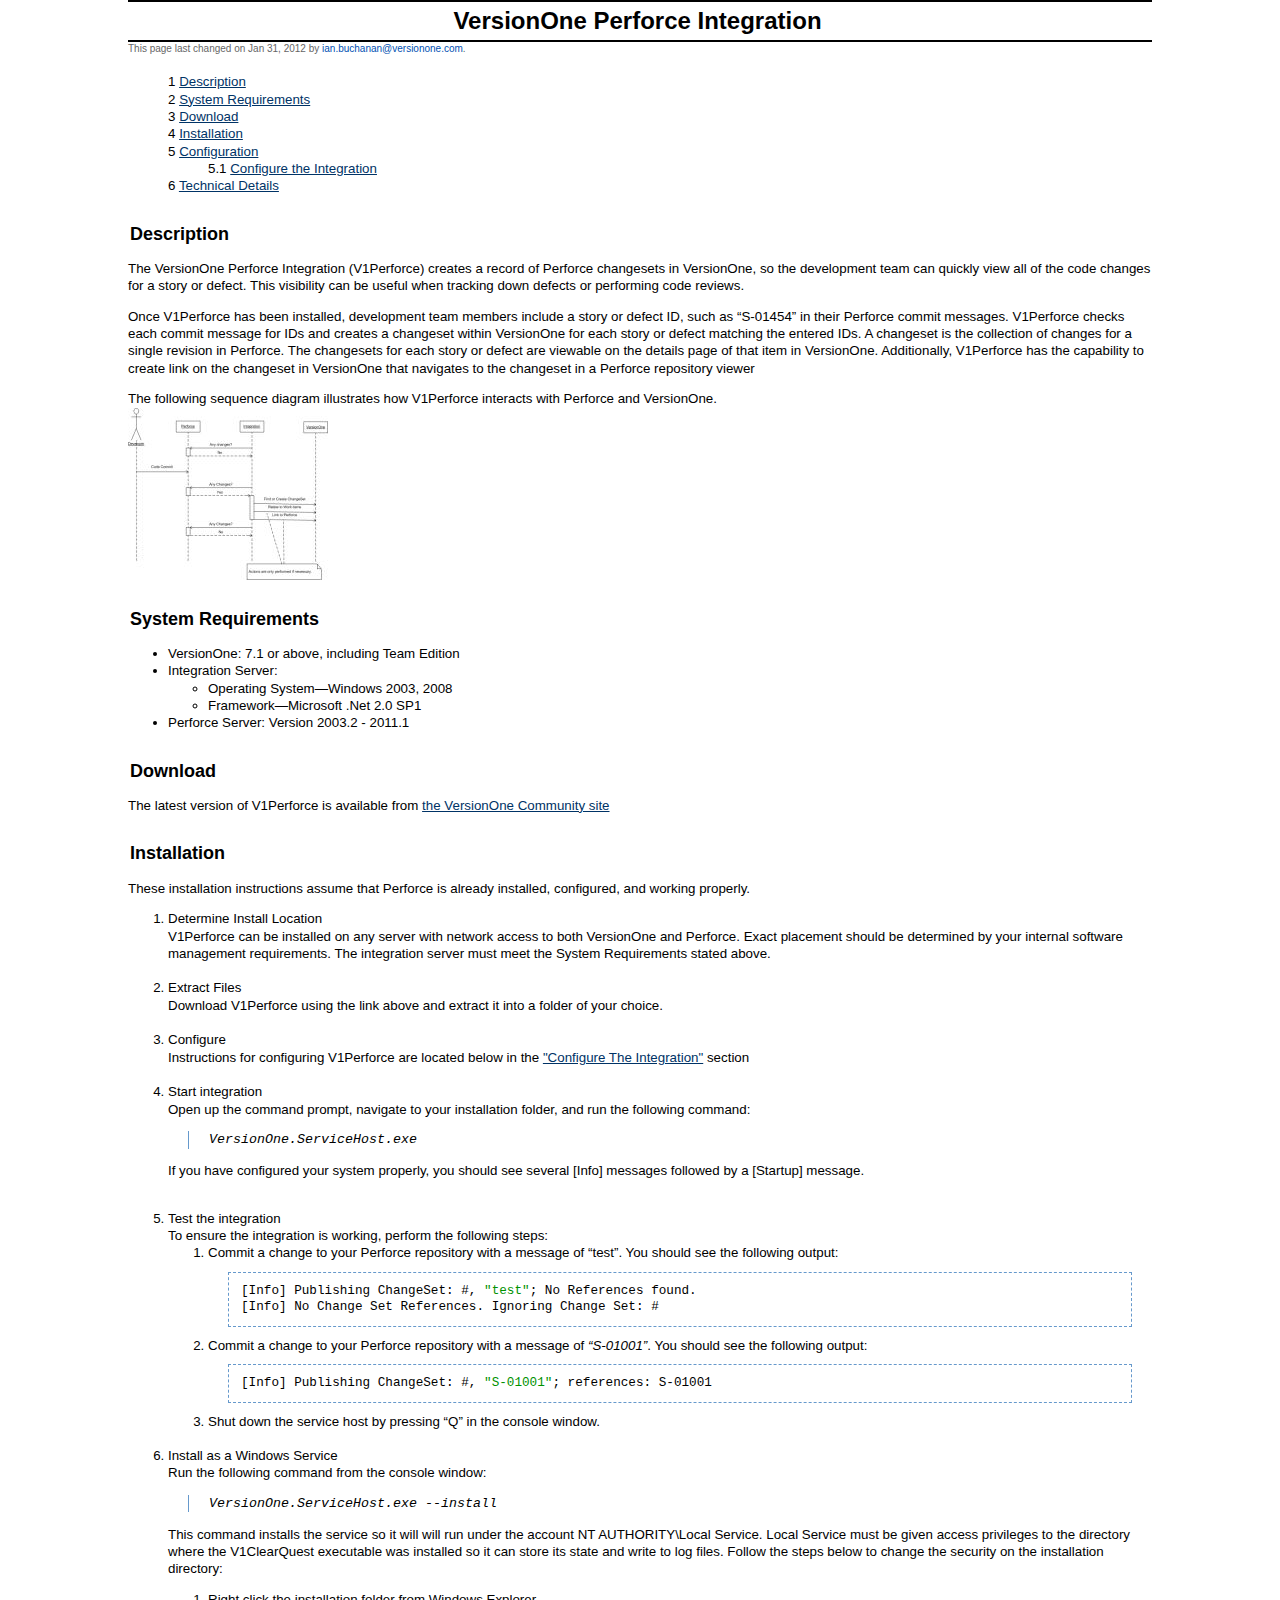
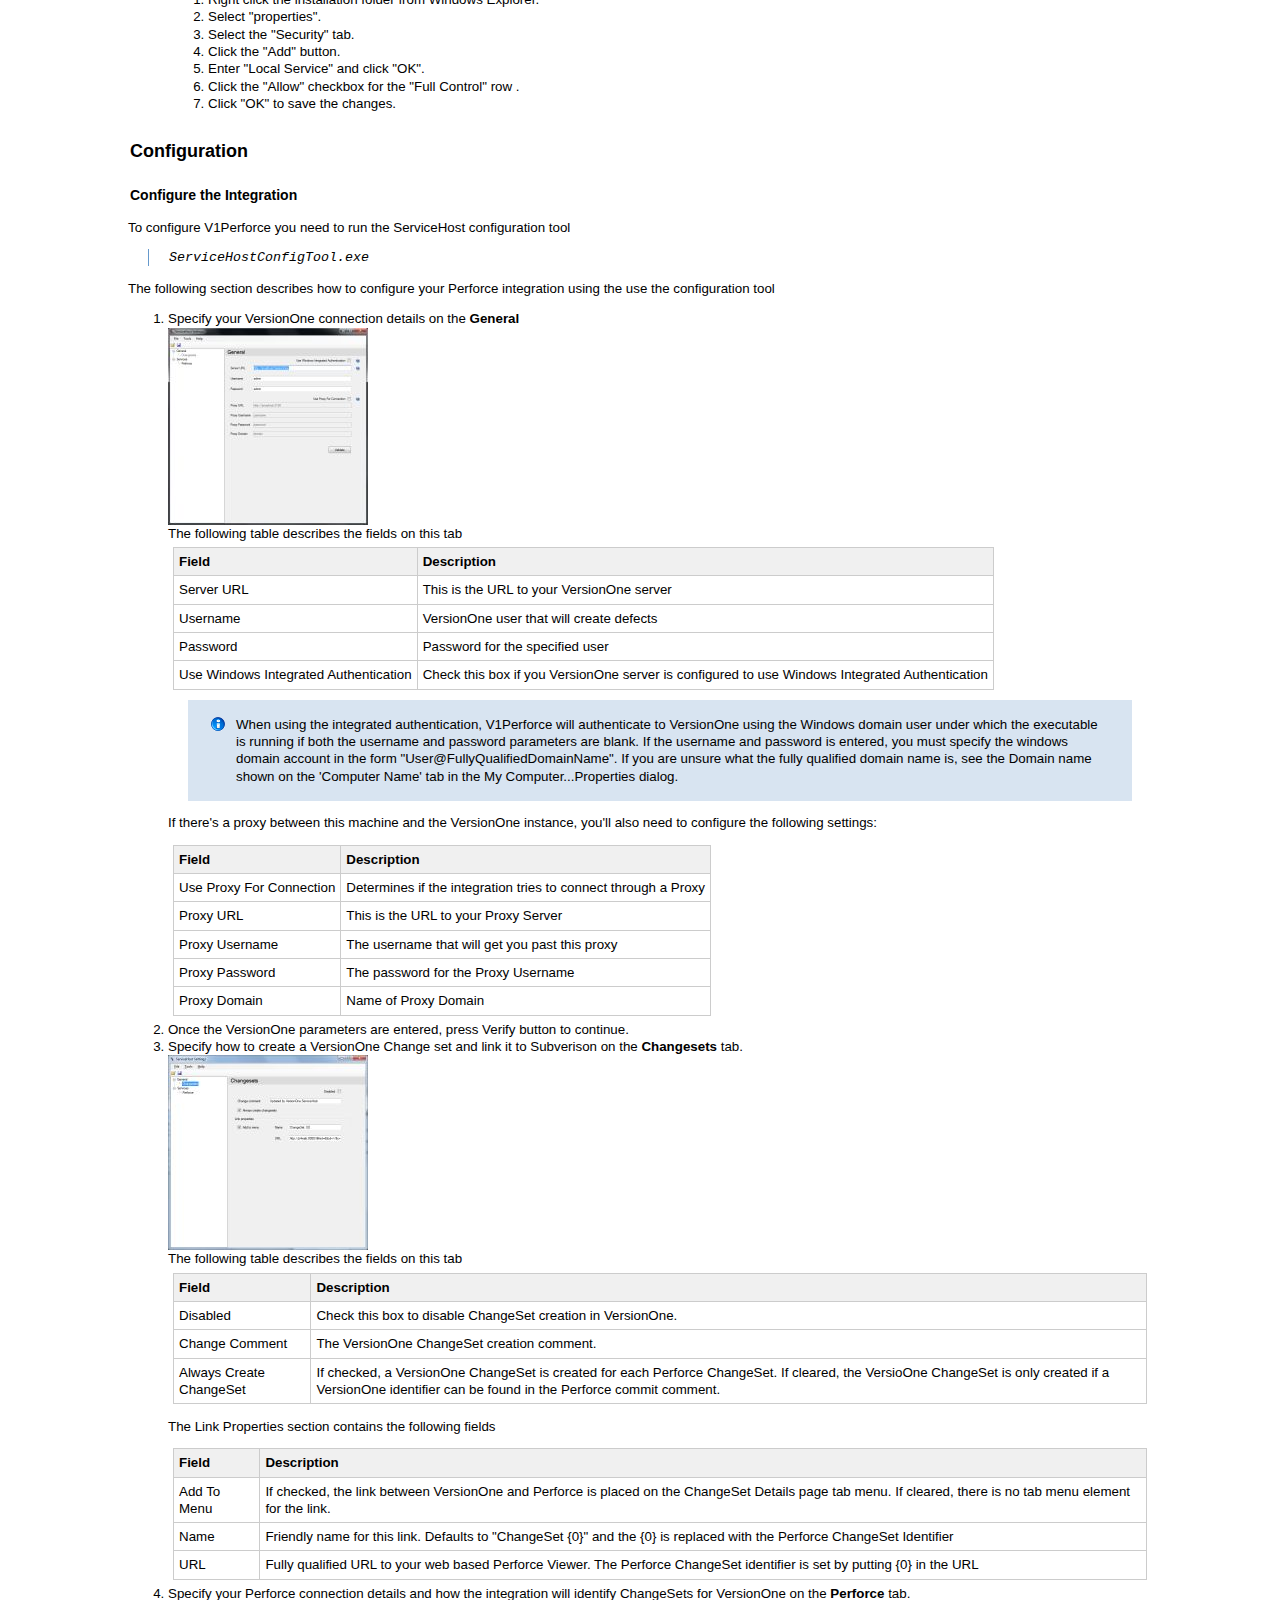
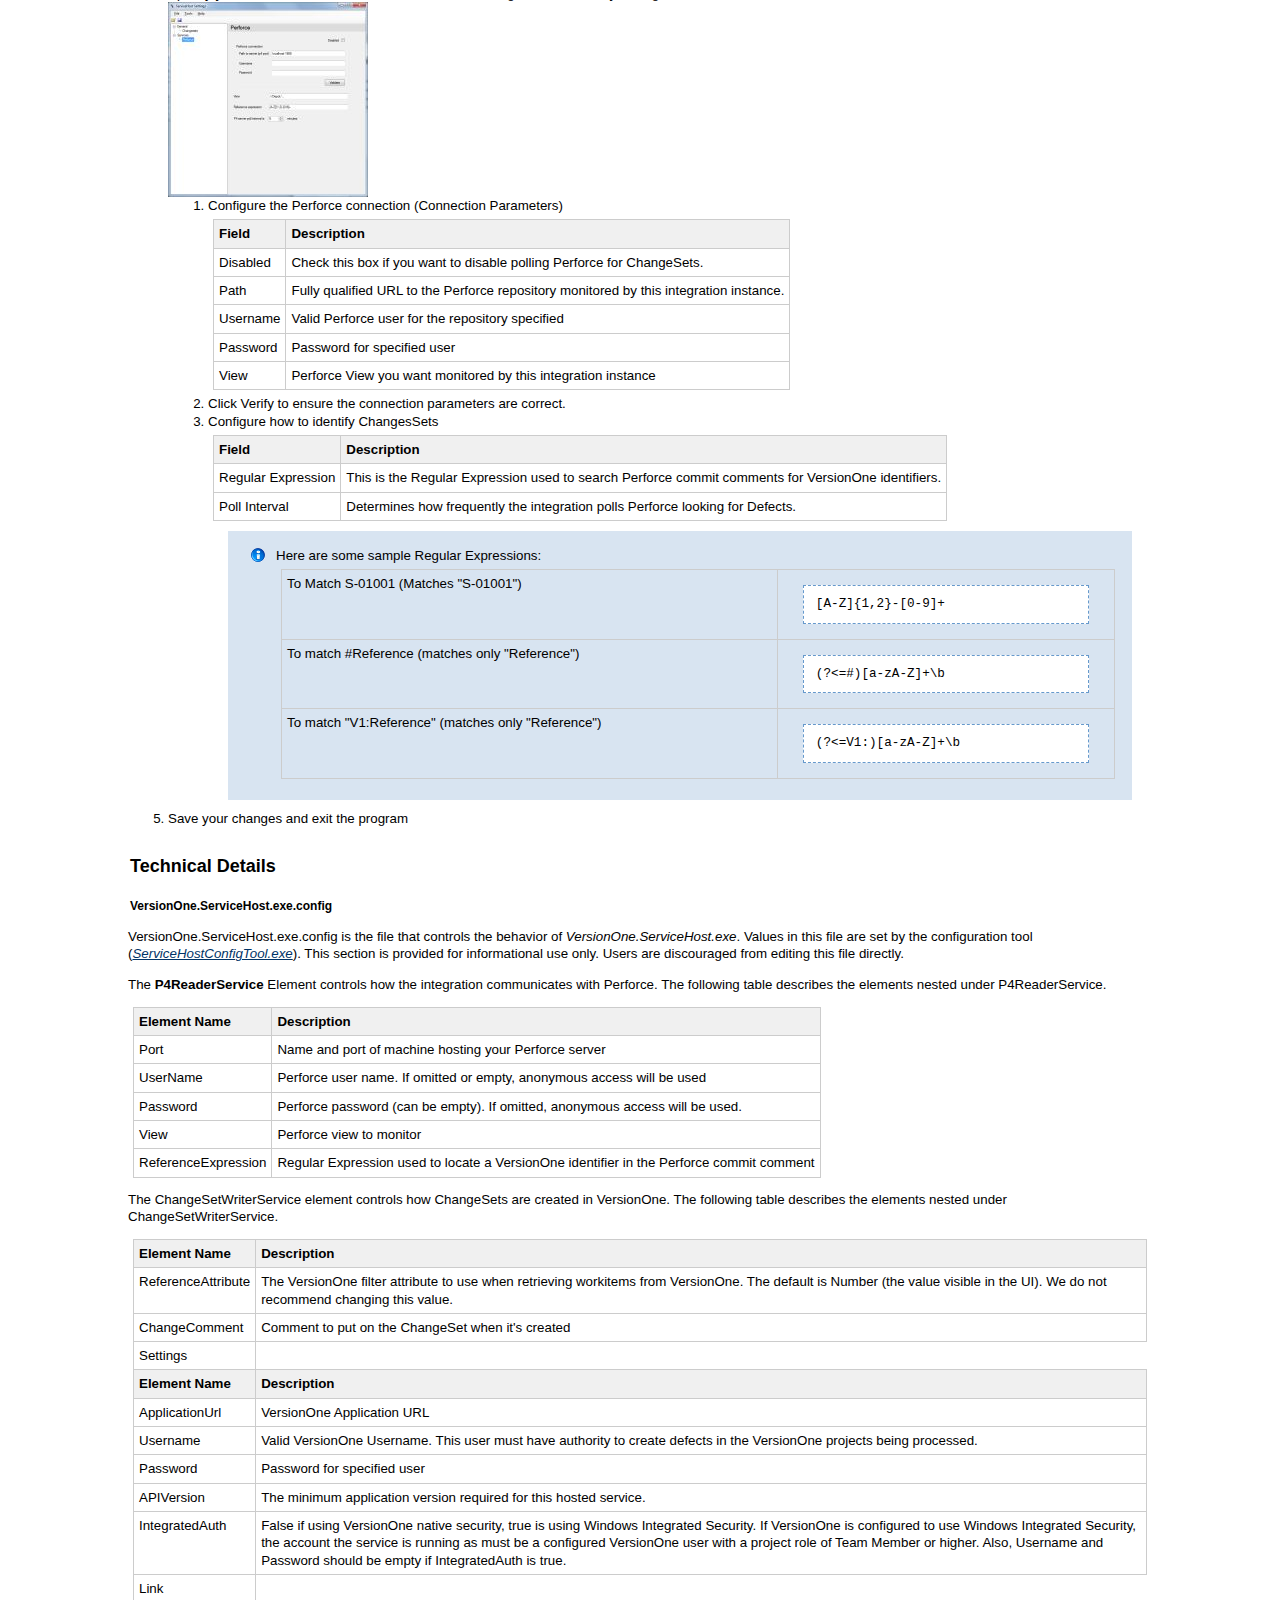
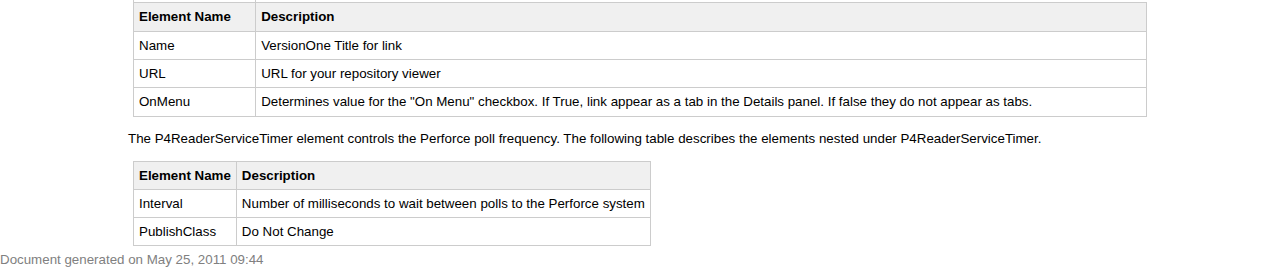
<file: index.html>
<!--(c) Copyright 2012, VersionOne, Inc. All rights reserved. (c)-->
<!DOCTYPE HTML PUBLIC "-//W3C//DTD HTML 4.01 Transitional//EN" "http://www.w3.org/TR/html4/loose.dtd">
<html>
    <head>
        <title>VersionOne Perforce Integration</title>
	    <link rel="stylesheet" href="styles/site.css" type="text/css" />
        <META http-equiv="Content-Type" content="text/html; charset=UTF-8">	    
    </head>

    <body>
	    <table class="pagecontent" border="0" cellpadding="0" cellspacing="0" width="100%" bgcolor="#ffffff">
		    <tr>
<td style="width:10%"/>
			    <td valign="top" class="pagebody">
				    <div class="pageheader">
					    <span class="pagetitle">
                            VersionOne Perforce Integration
                                                    </span>
				    </div>
				    <div class="pagesubheading">
					    This page last changed on Jan 31, 2012 by <font color="#0050B2">ian.buchanan@versionone.com</font>.
                                    </div>

				    <style type='text/css'>/*<![CDATA[*/
div.rbtoc1280260666266 {margin-left: 0px;padding: 0px;}
div.rbtoc1280260666266 ul {list-style: none;margin-left: 0px;}
div.rbtoc1280260666266 li {margin-left: 0px;padding-left: 0px;}

/*]]>*/</style><div class='rbtoc1280260666266'>
<ul>
    <li><span class='TOCOutline'>1</span> <a href='#VersionOnePerforceIntegration-Description'>Description</a></li>
    <li><span class='TOCOutline'>2</span> <a href='#VersionOnePerforceIntegration-SystemRequirements'>System Requirements</a></li>
    <li><span class='TOCOutline'>3</span> <a href='#VersionOnePerforceIntegration-Download'>Download</a></li>
    <li><span class='TOCOutline'>4</span> <a href='#VersionOnePerforceIntegration-Installation'>Installation</a></li>
    <li><span class='TOCOutline'>5</span> <a href='#VersionOnePerforceIntegration-Configuration'>Configuration</a></li>
<ul>
    <li><span class='TOCOutline'>5.1</span> <a href='#VersionOnePerforceIntegration-ConfiguretheIntegration'>Configure the Integration </a></li>
</ul>
    <li><span class='TOCOutline'>6</span> <a href='#VersionOnePerforceIntegration-TechnicalDetails'>Technical Details</a></li>
</ul></div>

<h2><a name="VersionOnePerforceIntegration-Description"></a>Description</h2>
<p>The VersionOne Perforce Integration (V1Perforce) creates a record of Perforce changesets in VersionOne, so the development team can quickly view all of the code changes for a story or defect. This visibility can be useful when tracking down defects or performing code reviews.</p>

<p>Once V1Perforce has been installed, development team members include a story or defect ID, such as “S-01454” in their Perforce commit messages. V1Perforce checks each commit message for IDs and creates a changeset within VersionOne for each story or defect matching the entered IDs. A changeset is the collection of changes for a single revision in Perforce. The changesets for each story or defect are viewable on the details page of that item in VersionOne. Additionally, V1Perforce has the capability to create link on the changeset in VersionOne that navigates to the changeset in a Perforce repository viewer</p>

<p>The following sequence diagram illustrates how V1Perforce interacts with Perforce and VersionOne.<br/>
<span class="image-wrap" style=""><a class="confluence-thumbnail-link 602x520" href='attachments/Perforce/7209248.png'><img src="attachments/thumbnails/Perforce/7209248" border="0"/></a></span></p>

<h2><a name="VersionOnePerforceIntegration-SystemRequirements"></a>System Requirements</h2>
<ul>
	<li>VersionOne: 7.1 or above, including Team Edition</li>
	<li>Integration Server:
	<ul>
		<li>Operating System—Windows 2003, 2008</li>
		<li>Framework—Microsoft .Net 2.0 SP1</li>
	</ul>
	</li>
	<li>Perforce Server: Version 2003.2 - 2011.1</li>
</ul>


<h2><a name="VersionOnePerforceIntegration-Download"></a>Download</h2>
<p>The latest version of V1Perforce is available from <a href="http://community.versionone.com/Downloads/default.aspx">the VersionOne Community site </a></p>

<h2><a name="VersionOnePerforceIntegration-Installation"></a>Installation </h2>
<p>These installation instructions assume that Perforce is already installed, configured, and working properly.</p>
<ol>
	<li>Determine Install Location<br/>
V1Perforce can be installed on any server with network access to both VersionOne and Perforce.  Exact placement should be determined by your internal software management requirements. The integration server must meet the System Requirements stated above.<br class="atl-forced-newline" />
<br class="atl-forced-newline" /></li>
	<li>Extract Files<br/>
Download V1Perforce using the link above and extract it into a folder of your choice.<br class="atl-forced-newline" />
<br class="atl-forced-newline" /></li>
	<li>Configure<br/>
Instructions for configuring V1Perforce are located below in the <a href="#VersionOnePerforceIntegration-ConfigureServiceHost">"Configure The Integration"</a> section<br class="atl-forced-newline" />
<br class="atl-forced-newline" /></li>
	<li>Start integration<br/>
Open up the command prompt, navigate to your installation folder, and run the following command:
<blockquote><p><tt>VersionOne.ServiceHost.exe</tt></p></blockquote>
<p>If you have configured your system properly, you should see several [Info] messages followed by a [Startup] message.<br class="atl-forced-newline" />
<br class="atl-forced-newline" /></p></li>
	<li>Test the integration<br/>
To ensure the integration is working, perform the following steps:
	<ol>
		<li>Commit a change to your Perforce repository with a message of “test”. You should see the following output:
<div class="code panel" style="border-width: 1px;"><div class="codeContent panelContent">
<pre class="code-java">
[Info] Publishing ChangeSet: #, <span class="code-quote">"test"</span>; No References found.
[Info] No Change Set References. Ignoring Change Set: #
</pre>
</div></div></li>
		<li>Commit a change to your Perforce repository with a message of <em>“S-01001”</em>. You should see the following output:
<div class="code panel" style="border-width: 1px;"><div class="codeContent panelContent">
<pre class="code-java">
[Info] Publishing ChangeSet: #, <span class="code-quote">"S-01001"</span>; references: S-01001
</pre>
</div></div></li>
		<li>Shut down the service host by pressing “Q” in the console window.<br class="atl-forced-newline" />
<br class="atl-forced-newline" /></li>
	</ol>
	</li>
	<li>Install as a Windows Service<br/>
Run the following command from the console window:
<blockquote><p><tt>VersionOne.ServiceHost.exe --install</tt></p></blockquote>
<p>This command installs the service so it will will run under the account NT AUTHORITY\Local Service. Local Service must be given access privileges to the directory where the V1ClearQuest executable was installed so it can store its state and write to log files. Follow the steps below to change the security on the installation directory:</p>
	<ol>
		<li>Right click the installation folder from Windows Explorer.</li>
		<li>Select "properties".</li>
		<li>Select the "Security" tab.</li>
		<li>Click the "Add" button.</li>
		<li>Enter "Local Service" and click "OK".</li>
		<li>Click the "Allow" checkbox for the "Full Control" row .</li>
		<li>Click "OK" to save the changes.</li>
	</ol>
	</li>
</ol>


<h2><a name="VersionOnePerforceIntegration-Configuration"></a>Configuration</h2>
<h3><a name="VersionOnePerforceIntegration-ConfiguretheIntegration"></a>Configure the Integration<a name="VersionOnePerforceIntegration-ConfigureServiceHost"></a> </h3>
<p>To configure V1Perforce you need to run the ServiceHost configuration tool</p>
<blockquote><p><tt>ServiceHostConfigTool.exe</tt></p></blockquote>
<p>The following section describes how to configure your Perforce integration using the use the configuration tool </p>
<ol>
	<li>Specify your VersionOne connection details on the <b>General</b><br/>
<span class="image-wrap" style=""><a class="confluence-thumbnail-link 728x711" href='attachments/Perforce/7209206.png'><img src="attachments/thumbnails/Perforce/7209206" border="0"/></a></span><br/>
The following table describes the fields on this tab
<div class='table-wrap'>
<table class='confluenceTable'><tbody>
<tr>
<th class='confluenceTh'>Field</th>
<th class='confluenceTh'>Description</th>
</tr>
<tr>
<td class='confluenceTd'>Server URL</td>
<td class='confluenceTd'>This is the URL to your VersionOne server</td>
</tr>
<tr>
<td class='confluenceTd'>Username</td>
<td class='confluenceTd'>VersionOne user that will create defects</td>
</tr>
<tr>
<td class='confluenceTd'>Password</td>
<td class='confluenceTd'>Password for the specified user</td>
</tr>
<tr>
<td class='confluenceTd'>Use Windows Integrated Authentication</td>
<td class='confluenceTd'>Check this box if you VersionOne server is configured to use Windows Integrated Authentication</td>
</tr>
</tbody></table>
</div>

<div class='panelMacro'><table class='infoMacro'><colgroup><col width='24'><col></colgroup><tr><td valign='top'><img src="images/icons/emoticons/information.gif" width="16" height="16" align="absmiddle" alt="" border="0"></td><td>When using the integrated authentication, V1Perforce will authenticate to VersionOne using the Windows domain user under which the executable is running if both the username and password parameters are blank. If the username and password is entered, you must specify the windows domain account in the form "User@FullyQualifiedDomainName". If you are unsure what the fully qualified domain name is, see the Domain name shown on the 'Computer Name' tab in the My Computer...Properties dialog.</td></tr></table></div>
<p>If there's a proxy between this machine and the VersionOne instance, you'll also need to configure the following settings:</p>
<div class='table-wrap'>
<table class='confluenceTable'><tbody>
<tr>
<th class='confluenceTh'>Field</th>
<th class='confluenceTh'>Description</th>
</tr>
<tr>
<td class='confluenceTd'>Use Proxy For Connection</td>
<td class='confluenceTd'>Determines if the integration tries to connect through a Proxy</td>
</tr>
<tr>
<td class='confluenceTd'>Proxy URL</td>
<td class='confluenceTd'>This is the URL to your Proxy Server</td>
</tr>
<tr>
<td class='confluenceTd'>Proxy Username</td>
<td class='confluenceTd'>The username that will get you past this proxy</td>
</tr>
<tr>
<td class='confluenceTd'>Proxy Password</td>
<td class='confluenceTd'>The password for the Proxy Username</td>
</tr>
<tr>
<td class='confluenceTd'>Proxy Domain</td>
<td class='confluenceTd'>Name of Proxy Domain</td>
</tr>
</tbody></table>
</div>
</li>
	<li>Once the VersionOne parameters are entered, press Verify button to continue.</li>
	<li>Specify how to create a VersionOne Change set and link it to Subverison on the <b>Changesets</b> tab.<br/>
<span class="image-wrap" style=""><a class="confluence-thumbnail-link 728x711" href='attachments/Perforce/7209209.png'><img src="attachments/thumbnails/Perforce/7209209" border="0"/></a></span><br/>
The following table describes the fields on this tab
<div class='table-wrap'>
<table class='confluenceTable'><tbody>
<tr>
<th class='confluenceTh'>Field</th>
<th class='confluenceTh'>Description</th>
</tr>
<tr>
<td class='confluenceTd'>Disabled</td>
<td class='confluenceTd'>Check this box to disable ChangeSet creation in VersionOne.</td>
</tr>
<tr>
<td class='confluenceTd'>Change Comment</td>
<td class='confluenceTd'>The VersionOne ChangeSet creation comment.</td>
</tr>
<tr>
<td class='confluenceTd'>Always Create ChangeSet</td>
<td class='confluenceTd'>If checked, a VersionOne ChangeSet is created for each Perforce ChangeSet.  If cleared, the VersioOne ChangeSet is only created if a VersionOne identifier can be found in the Perforce commit comment.</td>
</tr>
</tbody></table>
</div>

<p>The Link Properties section contains the following fields</p>
<div class='table-wrap'>
<table class='confluenceTable'><tbody>
<tr>
<th class='confluenceTh'>Field</th>
<th class='confluenceTh'>Description</th>
</tr>
<tr>
<td class='confluenceTd'>Add To Menu</td>
<td class='confluenceTd'>If checked, the link between VersionOne and Perforce is placed on the ChangeSet Details page tab menu.  If cleared, there is no tab menu element for the link.</td>
</tr>
<tr>
<td class='confluenceTd'>Name</td>
<td class='confluenceTd'>Friendly name for this link. Defaults to "ChangeSet {0}" and the {0} is replaced with the Perforce ChangeSet Identifier</td>
</tr>
<tr>
<td class='confluenceTd'>URL</td>
<td class='confluenceTd'>Fully qualified URL to your web based Perforce Viewer.  The Perforce ChangeSet identifier is set by putting {0} in the URL</td>
</tr>
</tbody></table>
</div>
</li>
	<li>Specify your Perforce connection details and how the integration will identify ChangeSets for VersionOne on the <b>Perforce</b> tab.<br/>
<span class="image-wrap" style=""><a class="confluence-thumbnail-link 728x711" href='attachments/Perforce/7209208.png'><img src="attachments/thumbnails/Perforce/7209208" border="0"/></a></span>
	<ol>
		<li>Configure the Perforce connection (Connection Parameters)
<div class='table-wrap'>
<table class='confluenceTable'><tbody>
<tr>
<th class='confluenceTh'>Field</th>
<th class='confluenceTh'>Description</th>
</tr>
<tr>
<td class='confluenceTd'>Disabled</td>
<td class='confluenceTd'>Check this box if you want to disable polling Perforce for ChangeSets.</td>
</tr>
<tr>
<td class='confluenceTd'>Path</td>
<td class='confluenceTd'>Fully qualified URL to the Perforce repository monitored by this integration instance.</td>
</tr>
<tr>
<td class='confluenceTd'>Username</td>
<td class='confluenceTd'>Valid Perforce user for the repository specified</td>
</tr>
<tr>
<td class='confluenceTd'>Password</td>
<td class='confluenceTd'>Password for specified user</td>
</tr>
<tr>
<td class='confluenceTd'>View</td>
<td class='confluenceTd'>Perforce View you want monitored by this integration instance</td>
</tr>
</tbody></table>
</div>
</li>
		<li>Click Verify to ensure the connection parameters are correct.</li>
		<li>Configure how to identify ChangesSets
<div class='table-wrap'>
<table class='confluenceTable'><tbody>
<tr>
<th class='confluenceTh'>Field</th>
<th class='confluenceTh'>Description</th>
</tr>
<tr>
<td class='confluenceTd'>Regular Expression</td>
<td class='confluenceTd'>This is the Regular Expression used to search Perforce commit comments for VersionOne identifiers.</td>
</tr>
<tr>
<td class='confluenceTd'>Poll Interval</td>
<td class='confluenceTd'>Determines how frequently the integration polls Perforce looking for Defects.</td>
</tr>
</tbody></table>
</div>

<div class='panelMacro'><table class='infoMacro'><colgroup><col width='24'><col></colgroup><tr><td valign='top'><img src="images/icons/emoticons/information.gif" width="16" height="16" align="absmiddle" alt="" border="0"></td><td>Here are some sample Regular Expressions:
<div class='table-wrap'>
<table class='confluenceTable'><tbody>
<tr>
<td class='confluenceTd'>To Match S-01001 (Matches "S-01001")</td>
<td class='confluenceTd'><div class="code panel" style="border-width: 1px;"><div class="codeContent panelContent">
<pre class="code-java">[A-Z]{1,2}-[0-9]+</pre>
</div></div></td>
</tr>
<tr>
<td class='confluenceTd'>To match #Reference (matches only "Reference")</td>
<td class='confluenceTd'><div class="code panel" style="border-width: 1px;"><div class="codeContent panelContent">
<pre class="code-java">(?&lt;=#)[a-zA-Z]+\b</pre>
</div></div></td>
</tr>
<tr>
<td class='confluenceTd'>To match "V1:Reference"  (matches only "Reference")</td>
<td class='confluenceTd'><div class="code panel" style="border-width: 1px;"><div class="codeContent panelContent">
<pre class="code-java">(?&lt;=V1:)[a-zA-Z]+\b</pre>
</div></div></td>
</tr>
</tbody></table>
</div>
</td></tr></table></div></li>
	</ol>
	</li>
	<li>Save your changes and exit the program</li>
</ol>


<h2><a name="VersionOnePerforceIntegration-TechnicalDetails"></a>Technical Details</h2>
<h4><a name="VersionOnePerforceIntegration-VersionOne.ServiceHost.exe.config"></a>VersionOne.ServiceHost.exe.config</h4>
<p>VersionOne.ServiceHost.exe.config is the file that controls the behavior of <em>VersionOne.ServiceHost.exe</em>.  Values in this file are set by the configuration tool (<a href="#VersionOnePerforceIntegration-ConfigureServiceHost"><em>ServiceHostConfigTool.exe</em></a>).  This section is provided for informational use only.  Users are discouraged from editing this file directly.</p>

<p>The <b>P4ReaderService</b> Element controls how the integration communicates with Perforce.  The following table describes the elements nested under P4ReaderService.</p>
<div class='table-wrap'>
<table class='confluenceTable'><tbody>
<tr>
<th class='confluenceTh'>Element Name</th>
<th class='confluenceTh'>Description</th>
</tr>
<tr>
<td class='confluenceTd'>Port</td>
<td class='confluenceTd'>Name and port of machine hosting your Perforce server</td>
</tr>
<tr>
<td class='confluenceTd'>UserName</td>
<td class='confluenceTd'>Perforce user name. If omitted or empty, anonymous access will be used</td>
</tr>
<tr>
<td class='confluenceTd'>Password</td>
<td class='confluenceTd'>Perforce password (can be empty). If omitted, anonymous access will be used.</td>
</tr>
<tr>
<td class='confluenceTd'>View</td>
<td class='confluenceTd'>Perforce view to monitor</td>
</tr>
<tr>
<td class='confluenceTd'>ReferenceExpression</td>
<td class='confluenceTd'>Regular Expression used to locate a VersionOne identifier in the Perforce commit comment</td>
</tr>
</tbody></table>
</div>


<p>The ChangeSetWriterService element controls how ChangeSets are created in VersionOne. The following table describes the elements nested under ChangeSetWriterService. </p>
<div class='table-wrap'>
<table class='confluenceTable'><tbody>
<tr>
<th class='confluenceTh'>Element Name</th>
<th class='confluenceTh'>Description</th>
</tr>
<tr>
<td class='confluenceTd'>ReferenceAttribute</td>
<td class='confluenceTd'>The VersionOne filter attribute to use when retrieving workitems from VersionOne.  The default is Number (the value visible in the UI). We do not recommend changing this value.</td>
</tr>
<tr>
<td class='confluenceTd'>ChangeComment</td>
<td class='confluenceTd'>Comment to put on the ChangeSet when it's created</td>
</tr>
<tr>
<td class='confluenceTd'>Settings</td>
</tr>
<tr>
<th class='confluenceTh'>Element Name</th>
<th class='confluenceTh'>Description</th>
</tr>
<tr>
<td class='confluenceTd'>ApplicationUrl</td>
<td class='confluenceTd'>VersionOne Application URL</td>
</tr>
<tr>
<td class='confluenceTd'>Username</td>
<td class='confluenceTd'>Valid VersionOne Username. This user must have authority to create defects in the VersionOne projects being processed.</td>
</tr>
<tr>
<td class='confluenceTd'>Password</td>
<td class='confluenceTd'>Password for specified user</td>
</tr>
<tr>
<td class='confluenceTd'>APIVersion</td>
<td class='confluenceTd'>The minimum application version required for this hosted service.</td>
</tr>
<tr>
<td class='confluenceTd'>IntegratedAuth</td>
<td class='confluenceTd'>False if using VersionOne native security, true is using Windows Integrated Security. If VersionOne is configured to use Windows Integrated Security, the account the service is running as must be a configured VersionOne user with a project role of Team Member or higher. Also, Username and Password should be empty if IntegratedAuth is true.</td>
</tr>
<tr>
<td class='confluenceTd'>Link</td>
</tr>
<tr>
<th class='confluenceTh'>Element Name</th>
<th class='confluenceTh'>Description</th>
</tr>
<tr>
<td class='confluenceTd'>Name</td>
<td class='confluenceTd'>VersionOne Title for link </td>
</tr>
<tr>
<td class='confluenceTd'>URL</td>
<td class='confluenceTd'>URL for your repository viewer</td>
</tr>
<tr>
<td class='confluenceTd'>OnMenu</td>
<td class='confluenceTd'>Determines value for the "On Menu" checkbox.  If True, link appear as a tab in the Details panel. If false they do not appear as tabs.</td>
</tr>
</tbody></table>
</div>


<p>The P4ReaderServiceTimer element controls the Perforce poll frequency.  The following table describes the elements nested under P4ReaderServiceTimer.</p>
<div class='table-wrap'>
<table class='confluenceTable'><tbody>
<tr>
<th class='confluenceTh'>Element Name</th>
<th class='confluenceTh'>Description</th>
</tr>
<tr>
<td class='confluenceTd'>Interval</td>
<td class='confluenceTd'>Number of milliseconds to wait between polls to the Perforce system</td>
</tr>
<tr>
<td class='confluenceTd'>PublishClass</td>
<td class='confluenceTd'>Do Not Change</td>
</tr>
</tbody></table>
</div>



                    			    </td>
<td style="width:10%"/>
		    </tr>
	    </table>
 	    <table border="0" cellpadding="0" cellspacing="0" width="100%" bgcolor="#ffffff">
		    <tr>
			    <td align="left"><font color="grey">Document generated on May 25, 2011 09:44</font></td>
		    </tr>
	    </table> 
    </body>
</html>
</file>
<file: styles/site.css>
/*(c) Copyright 2012, VersionOne, Inc. All rights reserved. (c)*/
/* Confluence master stylesheet */
body {
    margin: 0;
    padding: 0;
    background-color: #f0f0f0;
	position:relative;
}
body.content-preview {
    background-color: #fff;
    border: none;
}

body, p, td, table, tr, .bodytext, .stepfield {
    font-size: 10pt;
    line-height: 1.3;
    color: #000;
    font-weight: normal;
}

#PageContent {
    text-align: left;
    background-color: #fff;
    padding: 0 0 20px 0;
    margin: 0;
}

.print-only {
    display: none;
}

.monospaceInput {
    font: 10pt monospace;
}

pre {
    padding: 0;
    margin: 10px 0;
    text-align: left;
    overflow: auto;
}

.helpheading {
    font-weight: bold;
    background-color: #d0d9bd;
    border-bottom-width: 1px;
    border-bottom-style: solid;
    padding: 4px;
    margin: 0;
    margin-top: 10px;
}
.helpcontent {
    padding: 4px 4px 20px 4px;
    background-color: #f5f7f1;
}

.help-section-div .helpheading {
    margin: 0;
}
.help-section-div {
    margin-bottom: 2em;
}

#print-friendly-help-toggle {
    position: absolute;
    top: 1em;
    right: 1em;
    text-indent: -999em;
    width: 16px;
    height: 16px;
    background-image: url("../../../images/icons/print_16.gif");
    background-repeat: no-repeat;
    outline: none;
}

#commentsHide {
    color: #666;
    font-weight: normal;
}

#showingComments {
    border: none;
    font-size: 10pt;
}

.pageSection {
    margin-top: 10px;
    clear: both;
}


.pageSectionHeader {
    margin-bottom: 5px;
    padding: 2px 0;
    border-bottom-width: 1px;
    border-bottom-style: solid;
}

.pageSectionHeader.summary {
    border-bottom: none;
}

.pageSectionBody {
    margin-top: 4px;
}

a.grey:link { color: #666; }
a.grey:visited { color: #666; }
a.grey:active { color: #666; }
a.grey:hover { color: #666; }

.more-comments {
    font-size: 10pt;
    color: #dde2e6;
}

.commentBox  {
    padding: 0;
    margin: 10px 0;
    overflow: auto;
}

.commentBox table.comment {
    border: 0;
    border-bottom: #f0f0f0 1px solid;
    border-top: #f0f0f0 1px solid;
    margin: 0;
    padding: 0;
    width: 100%;
    border-collapse: collapse;
}

.commentBox .commentinfo {
    background-color: #f0f0f0;
    vertical-align: top;
    padding: 12px;
}

.commentBox .commentinfo .smalltext {
    line-height: 11pt;
}

.commentBox .commentphoto {
    background-color: #f0f0f0;
    text-align: right;
    vertical-align:top;
    padding: 12px;
}

.commentBox .commentphoto img {
    border: none;
}

.commentBox .commentname a:hover {
    text-decoration: underline;
}

.commentdate {
    margin-top: 3px;
}

.commentBox .commentdate, .commentdate a {
    color: #000;
    text-decoration: none;
    font-size: 9pt;
}

.commentdate a:hover {
    text-decoration: underline
}

.commentBox .smalltext {
    line-height: 10pt;
}

.commentBox .smalltext a {
    text-decoration: none;
}

.commentBox .smalltext a:hover {
    text-decoration: underline;
}

.commentBox td.commentdetails {
    vertical-align: top;
    padding: 0 10px;
}

.commentBox td.commentActions {
    padding: 0 10px 10px 10px;
    vertical-align: bottom;
}

.commentThread {
    clear: both; /* clear both in case there are floats or aligned images in the content that sits above the comment thread */
}

#replying .commentdetails {
    padding: 15px 0 15px 25px
}

#replying .commentinfo {
    background-color: #a0a0a0;
    color: #f0f0f0;
}

#replying .commentdate, #replying .commentdate a {
    color: #f0f0f0;
}

#replying .commentname a {
    color: #f0f0f0;
}

#replying .commentphoto {
    background-color: #a0a0a0;
}

#replying table.comment {
    border-bottom-color: #a0a0a0;
    border-top-color: #a0a0a0;
}

#addition .commentdetails {
    padding: 15px 30px 10px 30px;
}

#addition .commentinfo {
    background-color: #a0a0a0;
    color: #f0f0f0;
}

#addition .commentname a {
    color: #f0f0f0;
}

#addition .commentdate, #addition .commentdate a {
    color: #f0f0f0;
}

#addition .commentphoto {
    background-color: #a0a0a0;
}

#addition table.comment {
    border-bottom-color: #a0a0a0;
    border-top-color: #a0a0a0;
}

#focusedComment .commentBox td.commentdetails, #focusedComment td.commentActions {
    background: #ffffd7;
}

.anonymousAlert, .lockAlert {
    background-color: #f0f0f0;
    border: 1px dashed red;
    font-size: 11px;
    padding: 10px 5px;
    margin: 4px;
    line-height: 13px;
}

.lockAlert {
    width: 50%;
}

.navmenu {
    border: 1px solid #ccc;
}

.menuheading {
    font-weight: bold;
    background-color: #f0f0f0;
    border-bottom-width: 1px;
    border-bottom-style: solid;
    padding: 4px 4px 2px 4px;
}

.menuitems {
    padding: 4px 4px 20px 4px;
}

.rightpanel {
    background: #f0f0f0;
    -moz-border-radius: 3px; /* Firefox */
    -webkit-border-radius: 3px; /* Safari */
    border-radius: 3px; /* CSS3 (Opera?) */
    padding: .9em;
}

h3.underlined,
#helpheading,
.sidebar-heading {
    padding: 0;
    margin: 10px 0;
    text-align: left;
    color: #333;
    border-bottom: 1px solid #ccc;
}
#helpheading,
.sidebar-heading {
    font-size: 13px;
    margin: -.1em;
    padding: .1em .1em .2em .1em;
}

#helpcontent {
    margin-top: .9em;
}

#helpcontent p {
    margin-bottom: 0;
    margin-top: .9em;
}

#helpcontent ul {
    padding-left: 1.3em;
}

#helpcontent dl {
    margin-top: 0;
}

#helpcontent dl dd {
    margin: 0;
    color: #333;
    font-size: 90%;
    margin-bottom: .2em;
}

#helpcontent dl dd code,
#helpcontent dl dd pre {
    color: #666;
    margin: 0;
    padding: 0;
}

#helpcontent dl dd.text-formatting code {
    display: inline-block;
    width: 6em;
}

#helpcontent dl dt {
    margin-top: 1em;
}
#helpcontent dl dt.first {
    margin-top: 0;
}

.helptab-unselected {
    font-weight: bold;
    padding: 5px;
    background-color: #f5f7f1;
}
.helptab-selected {
    font-weight: bold;
    background-color: #d0d9bd;
    padding: 5px;
}
.helptabs {
    margin: 0;
    background-color: #f5f7f1;
    padding: 5px;
}

#profileSummary h3 {
    font-weight: bold;
    font-size: 10pt;
    margin: 12px 0 4px;
    padding: 0;
}
#profileSummary ul {
    list-style-type: none;
    margin: 0;
    padding: 0;
}

.pageheader {
    padding: 5px 5px 5px 0;
    border-bottom-width: 2px;
    border-bottom-style: solid;
    text-align: center;
    border-top:2px solid #000000;
}

.pagetitle {
    font-size: 18pt;
    line-height: normal;
    font-weight: bold;
}

.newpagetitle {
    color: #ccc !important;
}

.steptitle {
    font-size: 18px;
    font-weight: bold;
    margin-bottom: 7px;
}

.substeptitle {
    font-size: 12px;
    font-weight: bold;
    margin: 2px 4px 4px 4px;
    padding: 2px 4px 1px 4px;
}

.stepdesc {
    font-size: 10pt;
    line-height: 13pt;
    font-weight: normal;
    color: #666;
    margin-top: 7px;
    margin-bottom: 7px;
}

.steplabel {
    font-weight: bold;
    margin-right: 4px;
    color: black;
    float: left;
    width: 15%;
    text-align: right;
}

.stepfield {
    background: #f0f0f0;
    padding: 5px;
}

.submitButtons{
    margin-top:5px;
    text-align:right;
}

.formtitle {
    font-size: 12px;
    font-weight: bold;
}

.sectionbottom {
    border-bottom-width: 1px;
    border-bottom-style: solid;
}

.topRow {
    border-top-width: 2px;
    border-top-style: solid;
}

.tabletitle {
    font-size: 10pt;
    font-weight: bold;
    padding: 3px 0 2px 0;
    margin: 8px 4px 2px 0;
    border-bottom-width: 2px;
    border-bottom-style: solid;
}

.tabletitleops {
    float: right;
}
.tabletitleops, .tabletitleops a, .tabletitleops img {
    vertical-align: middle;
}
.tabletitleops img {
    border: none;
}

.fullWidth {
    width: 100%;
}

.pagesubheading {
    color: #666;
    font-size: 10px;
    padding: 0 0 5px 0;
}

hr {
    color: #69c;
    height: 1px;
}

h1 a:link, h1 a:visited, h1 a:active {
    text-decoration: none;
}

.logocell {
    padding: 10px;
}

input {
    font-family: Helvetica, Arial, sans-serif;
    font-size: 10pt;
    color: #000;
}

textarea, textarea.editor {
    font-family: Arial, Helvetica, sans-serif;
    font-size: 10pt;
    color: #333;
}

.spacenametitle-printable {
    font: 20px Impact, Arial, Helvetica;
    font-weight: 100;
    line-height: 25px;
    margin: 0;
}

.spacenametitle-printable a,
.spacenametitle-printable a:visited {
    text-decoration: none;
}

.blogDate {
    font-weight: bold;
    text-decoration: none;
    color: black;
}

.blogSurtitle {
    background: #f0f0f0;
    border: 1px solid #ddd;
    padding: 3px;
    margin: 1px 1px 10px 1px;
}

a.blogHeading {
    font-size: 20pt;
    line-height: normal;
    font-weight: bold;
    text-decoration: none;
}

.blogHeading a:hover {
   text-decoration: underline;
}

.endsection {
    text-align: right;
    color: #666;
    margin-top: 10px;
}
.endsectionleftnav {
    text-align: right;
    color: #666;
    margin-top: 10px;
}

h1, h2, h3, h4, h5, h6 {
    line-height: normal;
    font-weight: bold;
    padding: 2px;
}

h1 {
    font-size: 24px;
    margin: 36px 0 4px 0;
    border-bottom-width: 2px;
    border-bottom-style: solid;
    border-top:2px solid #000000;
    
}

h2 {
    font-size: 18px;
    margin: 27px 0 4px 0;
}

h3 {
    font-size: 14px;
    margin: 21px 0 4px 0;
}

h4 {
    font-size: 12px;
    margin: 18px 0 4px 0;
}

h5 {
    font-size: 10px;
    margin: 14px 0 4px 0;
}

h6 {
    font-size: 8px;
    margin: 14px 0 4px 0;
}

.smallfont {
    font-size: 10px;
}
.descfont {
    color: #666;
    font-size: 10px;
}
.smallerfont {
    font-size: 9px;
}
.smalltext {
    color: #666;
    font-size: 12px;
}
.smalltext a {
    color: #666;
}
.greyText
{
    color: #666;
}
.smalltext-blue {
    font-size: 8pt;
    color: #69c;
}
.surtitle {
    margin-left: 1px;
    margin-bottom: 5px;
    font-size: 14px;
    color: #666;
}

/* css hack found here:  http://www.fo3nix.pwp.blueyonder.co.uk/tutorials/css/hacks/ */
.navItemOver {
    font-size: 10px;
    font-weight: bold;
    voice-family: "\'}\'";
    voice-family: inherit;
    cursor: pointer;
}

.navItem {
    font-size: 10px;
    font-weight: bold;
    color: #fff;
}

.navItemOver a,
.navItemOver a:visited,
.navItemOver a:hover,
.navItem a,
.navItem a:hover,
.navItem a:visited {
    text-decoration: none;
}

div.padded {
    padding: 4px;
}

div.thickPadded {
    padding: 10px;
}

h3.macrolibrariestitle {
    margin: 0;
}

div.centered {
    text-align: center;
    margin: 10px;
}

div.centered table {
    margin: 0 auto;
    text-align: left;
}

.tableview table {
    margin: 0;
}

.tableview tr.alternateRow {
    background: #f0f0f0;
}

.tableview th {
    text-align: left;
    font-size: 12px;
    padding: 5px 0 0 5px;
    border-bottom-width: 2px;
    border-bottom-style: solid;
}
.tableview td {
    text-align: left;
    border-color: #ccc;
    border-width: 0 0 1px 0;
    border-style: solid;
    margin: 0;
    padding: 4px 10px 4px 5px;
}

.grid {
    margin: 2px 0 5px 0;
    border-collapse: collapse;
}
.grid th  {
    border: 1px solid #ccc;
    padding: 2px 4px 2px 4px;
    background: #f0f0f0;
    text-align: center;
}
.grid td  {
    border: 1px solid #ccc;
    padding: 3px 4px 3px 4px;
}
.gridHover {
    background-color: #f9f9f9;
}

td.infocell {
    background-color: #f0f0f0;
}

.label,
label {
    font-weight: bold;
}
a.label {
    font-weight: normal;
}

.error {
    background-color: #fcc;
}

.errorBox {
    background-color: #fcc;
    border: 1px solid #c00;
    padding: 5px;
    margin: 5px;
}

.errorMessage {
    color: #c00;
}

.success {
    background-color: #dfd;
}

.successBox {
    background-color: #dfd;
    border: 1px solid #090;
    padding: 5px;
    margin-top:5px;
    margin-bottom:5px;
}

blockquote {
    font-style: italic;
    font-size: 10pt;
    border-left-width: 1px;
    border-left-style: solid;
    padding: 0 20px;
    margin: 10px 20px;
}

blockquote p {
    font-size: 10pt;
}

blockquote em {
    font-style: normal;
}

table.admin
{
    margin: 5px;
    border-collapse: collapse;
    width: 100%;
}
table.admin td, table.admin th
{
    width: 50%;
    border: 1px solid #ccc;
    padding: 5px;
    vertical-align: top;
}
table.admin th
{
    background-color: #f0f0f0;
    text-align: right;
    font-weight: bold;
}
table.admin td.controls
{
    text-align: center;
}

div.small {
    font-size: 9px;
}

h1.pagename {
    margin-top: 0;
}

.loginform {
    margin: 5px;
    border: 1px solid #ccc;
}

/* The text how the "This is a preview" comment should be shown. */
.previewnote {
    text-align: center;
    font-size: 11px;
    color: red;
}

/* How the preview content should be shown */
.previewcontent {
    background: #e0e0e0;
}

/* How the system messages should be shown (DisplayMessage.jsp) */
.messagecontent {
    background: #e0e0e0;
}

/* How the "This page has been modified..." -comment should be shown. */
.conflictnote { }

.createlink,
a.createlink,
a.createlink:link,
a.createlink:visited,
a.createlink:active,
a.createlink:hover {
    color: maroon;
}
.templateparameter {
    font-size: 9px;
    color: #00008b;
}

.diff {
    font-family: "monaco", "lucida console", "courier new", monospace;
    padding: 0 1em;
    margin-top: 1em;
}
.diff td {
    font-size: 0.9em;
    padding-bottom: 0.3em;
}
.diff-added-lines, .diff-added-words, .diff-added-chars {
    background: #dfd;
}
.diff-deleted-lines, .diff-deleted-words, .diff-deleted-chars {
    color: #999;
    background: #fdd;
    text-decoration: line-through;
}
.differror {
    background: #A52A2A;
}
div.diff-snip-link {
    padding: 1em 1px 1em 1em;
}

.greybackground {
    background: #f0f0f0
}

.greybox {
    border: 1px solid #ddd;
    padding: 3px;
    margin: 1px 1px 10px 1px;
}

.borderedGreyBox {
    border: 1px solid #ccc;
    background-color: #f0f0f0;
    padding: 10px;
}

.greyboxfilled {
    border: 1px solid #ddd;
    background: #f0f0f0;
    padding: 3px;
    margin: 1px 1px 10px 1px;
}

.lightGreyBox {
    background: #fafafa;
}

.navBackgroundBox {
    padding: 5px;
    font-size: 22px;
    font-weight: bold;
    color: white;
    text-decoration: none;
}

.previewBoxTop {
    background-color: #f0f0f0;
    border-width: 1px 1px 0px 1px;
    border-style: solid;
    padding: 5px;
    margin: 5px 0px 0px 0px;
    text-align: center;
}
.previewContent {
    background-color: #fff;
    border-width: 0px 1px 0px 1px;
    border-style: solid;
    padding: 10px;
    margin: 0px;
}
.previewBoxBottom {
    background-color: #f0f0f0;
    border-width: 0px 1px 1px 1px;
    border-style: solid;
    padding: 5px;
    margin: 0px 0px 5px 0px;
    text-align: center;
}

.functionbox {
    background-color: #f0f0f0;
    border: 1px solid;
    padding: 3px;
    margin: 1px 1px 10px 1px;
}

.functionbox-greyborder {
    background-color: #f0f0f0;
    border: 1px solid #ddd;
    padding: 3px;
    margin: 1px 1px 10px 1px;
}

.rowNormal {
    background-color: #fff;
 }

.rowAlternate {
    background-color: #f7f7f7;
}

/* used in the list attachments table */
.rowAlternateNoBottomColor {
    background-color: #f7f7f7;
}

.rowAlternateNoBottomColor td,
.rowAlternateNoBottomNoColor td {
    border-bottom: 0;
}

.rowHighlight {
    background-color: #f0f0f0;
}

td.greenBar,
td.greenbar,
td.graybar,
td.redbar,
td.darkredbar {
    font-size: 1em;
    border: 1px solid #9c9c9c;
    padding: 0;
}

td.greenBar,
td.greenbar {
    background: #00df00;
}
td.graybar {
    background: #808080;
}
td.redbar {
    background: #df0000;
}
td.darkredbar {
    background: #af0000;
}

tr.testpassed {
    font-size: 2px;
    background: #dfd;
    padding: 0;
}
tr.testfailed {
    font-size: 2px;
    background: #fdd;
    padding: 0;
}

.toolbar  {
    margin: 0;
    border-collapse: collapse;
}

.toolbar td  {
    border: 1px solid #ccc;
    padding: 2px;
    color: #ccc;
}

td.noformatting {
    border-width: 0;
    border-style: none;
    text-align: center;
    padding: 0;
}

/*
 * Divs displaying the license information, if necessary.
 */
.license {
    border-top: 1px solid #bbb;
    text-align: center;
    font-size: 10pt;
    background-color: #ffffe0;
}

.license-eval, .license-none {
    background-color: #fcc;
}

.license-eval b, .license-none b {
    color: #900;
}

/*
 * The shadow at the bottom of the page between the main content and the
 * "powered by" section.
 */
.bottomshadow {
    height: 12px;
    background-image: url("../../../images/border/border_bottom.gif");
    background-repeat: repeat-x;
}

/*
 * Styling of the operations box
 */
.navmenu .operations li, .navmenu .operations ul {
    list-style: none;
    margin-left: 0;
    padding-left: 0;
}

.navmenu .operations ul {
    margin-bottom: 9px;
}

.navmenu .label {
    font-weight: inherit;
}

/*
 * Styling of ops as a toolbar
 */
.toolbar div {
    display: none;
}

.toolbar .label {
    display: none;
}

.toolbar .operations {
    display: block;
}

.toolbar .operations ul {
    display: inline;
    list-style: none;
    margin-left: 10px;
    padding-left: 0;
}

.toolbar .operations li {
    list-style: none;
    display: inline;
}

.bold {
    font-weight: bold;
}


/* space action links */
.tabnav .spaceActionLinks {
    float: right;
    margin: 0;
    display: block;
}

.tabnav .spaceActionLinks a span {
    text-decoration: underline;
}
.tabnav .spaceActionLinks a.current {
    color: black;
}
.tabnav .spaceActionLinks a.current span {
    text-decoration: none;
}

.tabnav .spaceActionLinks a.current:link {
    color: black;
}

.tabnav .spaceActionLinks a.current:visited {
    color: black;
}

/* non tabs */
.tabnav .nontabs {
    padding: 0;
    margin: 5px 0 0 3px;
    display: block;
    float: left;
}

/* editor tab customizations of the tabnav */
#markupTab, #wysiwygTab, #previewTab {
    font-size: 9pt;
    padding: 3px 5px 2px; /* tab padding */
    margin: 8px 0 0 3px; /* margin-top is used to 'push' the tab down to fill in any gaps */
    font-weight: normal;
}

/* alphabet list */
#squaretab {
    margin-left: 0;
    padding-left: 0;
    white-space: nowrap;
    font-family: Verdana, Helvetica, Arial, sans-serif;
    font-size: 8pt;
    line-height: 11pt
}

#squaretab li {
    display: inline;
    list-style-type: none;
}

#squaretab a {
    padding: 5px 7px 3px 7px;
    border-width: 1px;
    border-style: solid;
}

#squaretab a:link,
#squaretab a:visited {
    color: #fff;
    text-decoration: none;
}

#squaretab a:hover {
    text-decoration: none;
}

#current {
    background: #fff;
    color: #000;
}

.blogcalendar th,
.blogcalendar td  {
    font-size: x-small;
    font-weight: normal;
    line-height: 140%;
    padding: 2px;
}

table.blogcalendar {
    border-width: 1px;
    border-style: solid;
}

.blogcalendar th.calendarhead,
a.calendarhead {
    font-size: x-small;
    font-weight: bold;
    padding: 2px;
    letter-spacing: 0.3em;
    text-transform: uppercase;
}

.blogcalendar th.calendarhead,
.calendarhead,
.calendarhead:link,
.calendarhead:visited,
.calendarhead:active,
.calendarhead:hover {
    color: #fff;
}

.blogcalendar th {
    font-size: x-small;
    font-weight: bold;
    padding: 2px;
    background-color: #f0f0f0;
}

.blogcalendar td {
    font-size: x-small;
    font-weight: normal;
}

.searchGroup {
    padding: 0 0 10px 0;
    background: #f0f0f0;
}

.searchGroupHeading {
    font-size: 10px;
    font-weight: bold;
    color: #fff;
    padding: 2px 4px 1px 4px;
}

.searchItem {
    padding: 1px 4px;
}

.searchItemSelected {
    padding: 1px 4px;
    font-weight: bold;
    background: #ddd;
}

/* permissions page styles */
.permissionHeading {
    border-bottom: #bbb;
    border-width: 0 0 1px 0;
    border-style: solid;
    font-size: 16px;
    text-align: left;
}

.permissionTab,
.permissionSuperTab,
.permissionCell {
    border-width: 0 0 0 1px;
    border-style: solid;
}

.permissionTab {
    font-size: 10px;
}

.permissionCell {
    border-left: #bbb;
    white-space: nowrap;
}

/* side menu highlighting (e.g. space content screen) */
.optionPadded {
    padding: 2px;
}

.optionSelected, .optionPadded.selected {
    background-color: #ffc;
    padding: 2px;
    border: 1px solid #ddd;
    margin: -1px;
}

.optionSelected a, .optionPadded.selected a {
    font-weight: bold;
    text-decoration: none;
    color: black;
}

/* styles for extended operations */
.greyLinks a:link,
.greyLinks a:visited,
.greyLinks a:active,
.greyLinks a:hover {
    color: #666;
    text-decoration: underline;
}

.greyLinks {
    color: #666;
    padding: 10px;
}

.operation-links {
    color: #666;
    margin-bottom: 10px;
}
.operation-links a:link,
.operation-links a:visited,
.operation-links a:active,
.operation-links a:hover {
    color: #666;
    text-decoration: underline;
}

.separatorLinks a:link,
.separatorLinks a:visited,
.separatorLinks a:active {
    color: white;
}

.greynavbar {
    background-color: #f0f0f0;
    border-top-width: 1px;
    border-top-style: solid;
}

div.headerField {
    float: left;
    width: auto;
    height: 100%;
}

.headerFloat {
    margin-left: auto;
    width: 50%;
}

.headerFloatLeft {
    float: left;
    margin-right: 20px;
    margin-bottom: 10px;
}

#headerRow {
    padding: 10px;
}

.greyFormBox {
    border: 1px solid #ccc;
    padding: 5px;
}

.openPageHighlight {
    background-color: #ffc;
    padding: 2px;
    border: 1px solid #ddd;
}

.editPageInsertLinks, .editPageInsertLinks a {
    color: #666;
    font-weight: bold;
    font-size: 10px;
}

/* Style for label heatmap. */
.top10 a {
    font-weight: bold;
    font-size: 2em;
    color: #036;
}
.top25 a {
    font-weight: bold;
    font-size: 1.6em;
    color: #036;
}
.top50 a {
    font-size: 1.4em;
    color: #036;
}
.top100 a {
    font-size: 1.2em;
    color: #036;
}

.heatmap {
    list-style: none;
    width: 95%;
    margin: 0 auto;
}

.heatmap a {
    text-decoration: none;
}

.heatmap a:hover {
    text-decoration: underline;
}

.heatmap li {
    display: inline;
}

.minitab {
    padding: 5px;
    margin: 1px 0 0 0;
    border-bottom-width: 1px;
    border-bottom-style: solid;
    text-decoration: none;
    float: none;
}

.minitab a {
    padding: 5px 5px;
    margin-left: 3px;
    margin-top: 1px;
    border-top: 1px solid;
    border-right: 1px solid;
    border-left: 1px solid;
}

#makeRichTextDefault, #makeMarkupDefault {
    border: 0;
    font-weight: normal;
    text-decoration: none;
}

.minitab .selected {
    background: white;
    border-bottom: 1px solid white;
    color: #000;
    text-decoration: none;
}
.minitab .unselected {
    border-bottom-width: 1px;
    border-bottom-style: solid;
    color: #fff;
    text-decoration: none;
}

.minitab a.unselected:link,
.minitab a.unselected:visited {
    color: white;
}
.minitab a.selected:link,
.minitab a.selected:visited {
    color: black;
}

.minitabFont {
    font-size: 9pt;
    line-height: 9pt;
}

.linkerror {
    background-color: #fcc;
}

a.labelOperationLink:link,
a.labelOperationLink:active,
a.labelOperationLink:visited,
a.labelOperationLink:hover {
    text-decoration: underline;
}

a.newLabel:link,
a.newLabel:active,
a.newLabel:visited,
a.newLabel:hover {
    background-color: #dfd;
}

ul.square {
    list-style-type: square;
}

/* Label auto complete styles needed until we use requireResource properly in labels-include.vm */
div.auto_complete {
    width: 350px;
    background: #fff;
}
div.auto_complete ul {
    border: 1px solid #888;
    margin: 0;
    padding: 0;
    width: 100%;
    list-style-type: none;
}
div.auto_complete ul li {
    margin: 0;
    padding: 3px;
}
div.auto_complete ul li.selected {
    background-color: #ffb;
}
div.auto_complete ul strong.highlight {
    color: #800;
    margin: 0;
    padding: 0;
}

/******* Edit Page Styles *******/
.toggleFormDiv{
    border: 1px solid #a7a6aa;
    background-color: white;
    margin-top: 5px;
}

.toogleInfoDiv{
    border: 1px solid #a7a6aa;
    background-color: white;
    display: none;
    padding: 5px;
    margin-top: 10px;
}

.inputSection{
    margin-bottom: 20px;
}

#anonymous-warning {
    padding: 15px 10px;
}

#editBox{
   border: 1px solid #d3d3d3;
   background-color: #f0f0f0;
}

.tab-navigation .current a {
    color: #000;
    background-color: #fff;
    border-bottom-color: #fff;
}

.replaced {
    background-color: #3c6;
}

.topPadding {
    margin-top: 20px;
}

/* new form style */
.form-block {
    padding: 6px;
}
.form-error-block {
    background: #fcc;
    border-top: #f0f0f0 1px solid;
    border-bottom: #f0f0f0 1px solid;
    margin-bottom: 6px;
    padding: 0 12px;
}
.form-element-large {
    font-size: 16px;
    font-weight: bold;
}

.form-element-small {
    font-size: 12px;
    font-weight: bold;
}

.form-header {
    background: #ffffe0;
    border-top: #f0f0f0 1px solid;
    border-bottom: #f0f0f0 1px solid;
    margin-bottom: 6px;
    padding: 0 12px 0 12px;
}
.form-header p, .form-block p, .form-error-block p {
    line-height: normal;
    margin: 12px 0;
}
.form-example {
    color: #888;
    font-size: 11px;
}
.form-divider {
    border-bottom: #ccc 1px solid;
    margin-bottom: 6px;
}
.form-buttons {
    margin-top: 6px;
    border-top: #ccc 1px solid;
    border-bottom: #ccc 1px solid;
    background: #f0f0f0;
    padding: 10px;
    text-align: center;
}
.form-buttons input {
    width: 100px;
}
.form-block .error {
    padding: 6px;
    margin-bottom: 6px;
}

form.edit-trust-app fieldset {
    border: none;
}
form.edit-trust-app fieldset div {
    border: none;
    border-left: solid 11em #f0f0f0;
    padding: 0;
    float: left;
}
form.edit-trust-app fieldset label {
    float: left;
    width: 10em;
    padding: 0;
    margin: 5px 1em 0 -10.5em;
    text-align: right;
    clear: left;
}
form.edit-trust-app fieldset input,
form.edit-trust-app fieldset textarea {
     margin: 5px 0 0 0;
     float: left;
}
form.edit-trust-app fieldset div.buttons {
     border: none;
     clear: left;
     text-align: center;
     float: none;
}
form.edit-trust-app fieldset div.buttons input {
     float: none;
}

.status-red {
    color: #800;
    font-weight: bold;
}
.status-green {
    color: #080;
    font-weight: bold;
}

.person {
    background-color: white;
    width: 200px;
    float: left;
}
.person td {
    white-space: nowrap;
}
#viewAttachmentsDiv input.commentTextField {
    width: 300px;
}
#blogcalendar span.fwdArrow {
    float: right;
    display: block;
    width: 16px;
    height: 16px;
    background-repeat: no-repeat;
    background-image: url(/images/icons/forwd_16.gif);
}
#blogcalendar span.fwdArrow span {
    display: none;
}
#blogcalendar span.backArrow {
    float: left;
    display: block;
    width: 16px;
    height: 16px;
    background-repeat: no-repeat;
    background-image: url(/images/icons/back_16.gif);
}
#blogcalendar span.backArrow span {
    display: none;
}
.pageInfoTable {
    padding: 0;
    margin: 0;
    border: 0;
    width: 100%;
    border-collapse: collapse;
}
.pageInfoTable td {
    padding: 3px;
}
.pageInfoTable tr.alternateRow {
    background: #f0f0f0;
}
.pageInfoLayoutTable {
    width: 100%;
    border-collapse: collapse;
}
.pageInfoLayoutTable td {
    padding: 5px;
}

.memoryusagebar {
    width: 100%;
}
.memoryusagebar td {
    border: none !important;
    vertical-align: middle !important;
}

input.alignedCheckbox {
    margin: 0;
}

div.spacer {
    clear: both;
}

span.left {
    float: left;
    text-align: left;
}

span.right {
    float: right;
    text-align: right;
}

#permissionsDiv label {
    font-weight: bold;
    color: black;
}

.pagePermissionsTable {
    border-collapse: collapse;
    padding: 2px;
    border-top: 1px solid #ccc;
    border-bottom: 1px solid #ccc;
    width: 100%;
}

.pagePermissionsTable tr td {
    padding: 4px
}

.pagePermissionsErrorDiv {
    margin: 6px 0 6px 0;
    background-color: #fcc;
    border-top: 1px solid #c00;
    border-bottom: 1px solid #c00;
    padding: 3px;
}

.pagePermissionsInput {
    background-color: #ffffce;
    padding: 4px;
    margin-top: 4px;
}

#inheritedPermissionsBox {
    margin: 8px 8px 0 8px;
    padding: 8px;
}

.nobr {
    white-space: nowrap;
}

label.normal {
    font-weight: normal;
    color: black
}

div.leftFloatMargined {
    float: left;
    margin-right: 2px
}

#entitySearchResults {
    border-collapse: collapse;
    background-color: #fafafa;
    text-align: left;
    width: 100%;
}

#entitySearchResults td {
    border-top: 1px solid #ccc;
    padding: 3px;
    background-color: white;
    vertical-align: top;
}

#entitySearchResults th {
    color: #666;
    padding: 3px;
    white-space:nowrap;
}

#entitySearchResults .firstColumn {
    width: 2%;
    text-align: right;
}

#entitySearchResults .secondColumn {
    width: 1px;
    text-align: right;
}

a.paddedGreyDisabled {
    background-color: #f0f0f0;
    padding: 4px;
    text-decoration: none;
    color: #666;
}

a.grey {
    color: #666;
}

div.topBottomMargin {
    margin: 10px 0 10px 0
}

div.bottomMargin {
    margin-bottom: 10px
}

table.spaceList {
    border-collapse: collapse;
}

tr.spaceList td {
    padding: 5px 0 5px 5px;
    border-bottom: 1px solid #ccc;
    vertical-align: top;
}

.spaceList .spaceDescription {
    margin-top: 3px;
    color: #666;
}

tr.spaceList .operations {
    vertical-align: top;
    padding-right: 5px;
}

.fontSizeBigger {
    font-size: 11pt;
    line-height: 14pt;
}

.fontSizeDefault {
    line-height: 1.3em;
}

.fontSizeSmaller {
    font-size: 10pt;
    line-height: 13pt;
}

/* deprecated. TODO - check for use in themes and remove. */
.fontSizeTiny {
    font-family: Verdana, Helvetica, Arial, sans-serif;
    font-size: 8pt;
    line-height: 11pt;
}

table.dashboard td.left {
    padding-right: 16px;
}

.clearBoth {
    clear: both;
}

#labelInputSpan {
    margin-top: 1px;
}

form#quickSearch {
    margin: 2px;
    padding: 0;
}

form#quickSearch input {
    font-size: 10pt;
    vertical-align: middle;
}

table.fullWidthBorderless
{
    width: 100%;
    border: 0;
    border-collapse: collapse;
}

/* Hacks for YUI menustuff */

#pageMenusMenuBar {
   padding: 4px;
}

#notificationFormat {
    padding: 0;
    margin: -9px 15px;
}

#notificationFormat h4 {
    font-weight: normal;
}

#notificationFormat h2 {
    font-weight: normal;
}

#rssFormat {
    padding: 0;
    margin: 6px 15px;
}

.notificationGreySide {
    border-top: 1px solid #ddd;
    border-bottom: 1px solid #ddd;
    margin: 0 0 5px 0;
    padding: 3px 17px;
}

.notificationDigest {
    padding: 0 17px;
}

.darkBlue {
    color: #036;
}

.grey {
    color: #666;
}

table.attachments {
    width: 100%;
    border-collapse: collapse;
}

table.attachments th {
    white-space: nowrap;
    width: 1%;
}

table.attachments td {
    white-space: nowrap;
    vertical-align: top;
    width: 1%;
}

table.attachments td.comment, table.attachments th.comment, table.attachments td.attachedto, table.attachments th.attachedto {
    white-space: normal;
    width: auto;
}

table.attachments tr.historicalAttachmentRow {
    background-color: #f7f7f7;
}

table.attachments tr.historicalAttachmentRow td,
table.attachments tr.historicalAttachmentRow td a {
    color: #666;
}

#contentOptions {
    list-style: none;
    margin: 0;
    padding: 0;
}

#exportContentTree {
    list-style-type: none;
    margin: 5px 0;
}

#contentOptionAllNote {
    color: #666;
    font-weight: normal;
}

.hidden,
li.hidden {
    display: none;
    visibility: hidden;
}
#main {
    text-align: left;
    background-color: #fff;
}
#header {
    min-height: 1.8em;
    line-height: 1.8;
    margin: 0;
    padding: 0;
    position: relative;
    z-index: 1;
}
.quick-search {
    margin: 0;
    padding: 0;
}
#quick-search fieldset {
    float: right;
}
.quick-search fieldset {
    border: none;
    margin: 0;
    padding: 0;
}
.quick-search legend {
    display: none;
}
input.blank-search,
.quick-search .placeholded {
    color: #666;
}
#quick-search-query {
    width: 13em;
}
/* default user navigation styles for themes using the old markup */
#user-control-panel, #page-view-panel, #page-prefs-list {
    list-style: none;
    margin: 0;
    padding: 0;
}
#user-control-panel li,
#page-view-panel li,
#page-prefs-list li,
.userNavBar li { /* deprecated styles provided for themes written prior to 2.8 */
    list-style: none;
    display: inline;
    color: #666;
    font-size: 0.95em;
    padding: 0 0 0 0.3em;
}
#user-control-panel a {
    color: #666;
}
#user-control-panel li.first {
    border:medium none;
}
#user-control-panel li {
    border-left: 1px solid #666;
    padding-left: 0.5em;
}
#page-view-panel li {
    float: right;
}

#breadcrumbs {
    list-style: none;
    padding: 0;
    margin: 0;
    overflow: auto;
}

#breadcrumbs li {
    white-space: nowrap;
    display: inline;
    float: left;
    margin: 0 .2em 0 0;
    line-height: 1.8em;
    padding-left: 15px;
    background: url(../../../images/decoration/white_breadcrumbs_indicator.png);
    background-repeat: no-repeat;
    background-position: 3px center;
}

#breadcrumbs li.first {
    padding-left: 0;
    background-image: none;
}

#breadcrumbs li a {
    text-decoration: none;
}

#breadcrumbs li a:hover {
    text-decoration: underline;
}

#breadcrumbs li span {
    display: block;
}

#ellipsis strong {
    cursor: pointer;
    font-weight: normal;
}

#breadcrumbs li.hidden-crumb {
    display: none;
}

/** Links */
a.icon {
    display: block;
    min-height: 16px;
    text-align: left;
    text-indent: -9999em;
    width: 16px;
}

a.print {
    background: url(../../../images/icons/print_16.gif) no-repeat 50% 50%;
}
a.feed {
    background: url(../../../images/icons/feed-icon-16x16.png) no-repeat 50% 50%;
}
a.pdf {
    background: url(../../../images/icons/attachments/pdf.gif) no-repeat 50% 50%;
}
a.help {
    background: url(../../../images/icons/help_16.gif) no-repeat 50% 50%;
}
a.add-user {
    background: url(../../../images/icons/classic/16/125.png) no-repeat 50% 50%;
}

a.remove-user {
    background: url(../../../images/icons/classic/16/123.png) no-repeat 50% 50%;
}

a.groups {
    background: url(../../../images/icons/classic/16/127.png) no-repeat 50% 50%;
}

a.cancel {
    background: url(../../../images/icons/emoticons/error.gif) no-repeat 50% 50%;
}

a.search-icon {
    background: url(../../../images/icons/srch_16.gif) no-repeat 50% 50%;
}

a img {
    border: none;
}

a.texticon {
    min-height: 16px;
    text-align: left;
    padding:0 10px 0 20px;
    background-position: 0 50%;
    outline:0 none;
}


/* // Links **/
#com-atlassian-confluence h1 {
    line-height: 2;
    margin: 0 0 10px 0;
    padding: 0;
    width: 100%;
}
#com-atlassian-confluence h1 img {
    float: left;
    margin: 0 .3em 0 0;
}
br.clear {
    clear: both;
    height: 1px;
    overflow: hidden;
}
#footer, #footer-warning {
    background: #f0f0f0;
    text-align: center;
}
#footer p.license, #footer p.license a {
    background: #036;
    color: #fff;
    margin: 0;
}
#footer #poweredby {
    background: #f0f0f0 url("../../../images/border/border_bottom.gif") repeat-x;
    color: #666;
    margin: 0;
    padding: .5em;
    list-style: none;
}
#footer #poweredby a, #footer-warning {
    color: #666;
}
#footer #poweredby li {
    display: inline;
}
#footer #poweredby li.print-only {
    display: none;
}
#footer p.warning {
    margin: 0 40px 10px 40px;
    text-align: center;
}
#menu-bar, #navigation .space-browse-links {
    float: right;
}
#navigation .space-browse-links ul {
    list-style: none;
    margin: 0;
    padding: 0;
}
#menu-bar {
    margin: 0 .5em;
}
table {
    clear: left;
}
.space-browse-links a:link,
.space-browse-links a:active,
.space-browse-links a:visited {
    border: 1px solid #69c;
    color: #000;
    display: block;
    font-weight: bold;
    line-height: 2;
    margin: 0.35em 0 -1px 0.5em;
    padding: 0 0.5em 0 24px;
    position: relative;
    text-decoration: none;
}
.space-browse-links a:hover {
    background-color: #036;
    border: 1px solid #036;
    color: #fff;
}
.space-browse-links a img {
    float: left;
    left: 4px;
    margin: -8px 0 0;
    position: absolute;
    top: 50%;
}
#tree-div {
    min-height:300px;
}
.mailLabel {
    color: #666;
    font-weight: bold;
}

.unparented {
    list-style: none;
    margin: 0;
    padding: 0;
}

.parented {
    list-style-image: url(../../../images/icons/link_out_bot.gif);
}

.mailthread ul {
    list-style-image: url(../../../images/icons/link_out_bot.gif);
}
.selectedMail {
  background-color: #ffc;
  padding: 2px;
  border: 1px solid #ddd;
}

.excerpt {
  margin-top: 0;
  margin-bottom: 0;
}

.captcha {
    padding: 10px;
}
.captcha-image {
    border: 1px solid #000;
}

.version-info {
    margin-bottom: 10px;
}

/* Fix menu focus when selecting with mouse in Firefox */
li:active, a:active {
  outline: none;
}

/* Confluence global/space message styles */
#messageContainer {
    background: #fff;
    list-style: none;
    margin: 0 -10px;
    padding: 0;
}

#messageContainer li {
    padding: 5px;
    display: none;
}

.message-close-button {
    height: 16px;
    width: 16px;
    border: none;
    float: right;
    cursor: pointer;
}

.page-metadata ul {
    overflow: hidden;
    margin: 0;
    padding: 0;
}

.page-metadata ul li {
    list-style: none;
    float: left;
    padding: 0 5px 0 0;
    margin: 0;
}

.page-metadata ul a.page-metadata-icon {
    text-decoration: none;
}

.page-metadata ul a.page-restrictions span,
.page-metadata ul a.page-tinyurl span,
.page-metadata ul a.action-view-attachments span.page-metadata-attachments-text {
    float: left;
    height: 16px;
    width: 16px;
    text-indent: -9999em;
}

.page-metadata ul a.page-restrictions span {
    background: url(../../../images/icons/lock_16_grey.gif) no-repeat;
}

.page-metadata ul a.page-tinyurl span {
    background: url(../../../images/icons/permalink_light_16.png) no-repeat;
}

.page-metadata ul a.page-tinyurl:hover span {
    background: url(../../../images/icons/permalink_dark_16.png) no-repeat;
}

.page-metadata ul a.action-view-attachments span.page-metadata-attachments-text {
    background: url(../../../images/icons/attach_16.png) no-repeat;
}

.on-label, .yes-label {
    color: #090;
    font-weight: 800;
}

.off-label, .no-label {
    color: #900;
    font-weight: 800;
}

.progress-fill-color {
    background: #00df00;
}

.progress-background-color {
    background: #fff;
}

.vertical-center-aligning-container {
    display: table;
    height: 400px;
    /* position : relative; */
    overflow: hidden;
}

.vertical-center-div-outer {
    /* position : absolute;
    top : 50%; */
    display: table-cell;
    vertical-align: middle;
}

.vertical-center-div-inner {
    /* position : relative;
    top : -50%; */
    text-align: center;
}

.in-progress {
    background-color: #ccc;
}

h2.subheading,
#profile-main h2.subheading {
    border-bottom: 1px solid #ddd;
    font-size: 1.1em;
    margin-top: 0;
}

/* TODO Move h2.subheadings for AUI forms inside the form */
#com-atlassian-confluence form.aui h2, .subheading {
    color: #222;
}

#com-atlassian-confluence form.aui label {
    color: #666;
    font-weight: normal;
}

/*Columns*/
div.section.one {
    float: left;
    width: 40%;
}
div.section.two {
    float: left;
    width: 60%;
}
div.section.two .section {
    margin-left: 10px;
}

.subheading .rss-icon {
    background: url(../../../images/icons/feed-icon-16x16.png);
    float: right;
    height: 16px;
    text-decoration: none;
    width: 16px;
    line-height: 0;
}
/* End Confluence master stylesheet */
.static-menu {
    margin: 0;
    padding: 4px 4px 20px;
}
.static-menu li {
    background: url(../../../images/icons/bullet_creme.gif) no-repeat 2px 50%;
    list-style: none;
    margin: 0;
    padding: 0 0 0 16px;
}
/** Font Colours */
em.bad,
strong.bad {
    font-style: normal;
    color: #900;
}
em.good,
strong.good {
    font-style: normal;
    color: #090;
}
em.disabled,
strong.disabled {
    font-style: normal;
    color: #999;
}
/* **/

.blogpost .wiki-content
{
    overflow: hidden;
    _height: 1%;
}

#coherence-copyright {
	margin-top: 40px; 
}

.wiki-content,
.wiki-content p,
.wiki-content table,
.wiki-content tr,
.wiki-content td,
.wiki-content th,
.wiki-content ol,
.wiki-content ul,
.wiki-content li {
    font-size: 10pt;
    line-height: 13pt;
}

.wiki-content p {
    margin: 10px 0;
    padding: 0;
}

.wiki-content li,
.wiki-content ul p,
.wiki-content ol p {
    margin: 0;
    padding: 0;
}

.wiki-content ul {
    list-style-type: disc;
}

.wiki-content ol,
.wiki-content ol ol ol ol,
.wiki-content ol ol ol ol ol ol ol,
.wiki-content ol ol ol ol ol ol ol ol ol ol {
    list-style-type: decimal;
}

.wiki-content ol ol,
.wiki-content ol ol ol ol ol,
.wiki-content ol ol ol ol ol ol ol ol,
.wiki-content ol ol ol ol ol ol ol ol ol ol ol {
    list-style-type: lower-alpha;
}

.wiki-content ol ol ol,
.wiki-content ol ol ol ol ol ol,
.wiki-content ol ol ol ol ol ol ol ol ol,
.wiki-content ol ol ol ol ol ol ol ol ol ol ol ol {
    list-style-type: lower-roman;
}

/*Needs the id selector because of the
'#com-atlassian-confluence h1' entry in master.css*/
#com-atlassian-confluence .wiki-content h1,
.wiki-content h1,
.wiki-content h2,
.wiki-content h3,
.wiki-content h4,
.wiki-content h5,
.wiki-content h6 {
    font-weight: bold;
    line-height: normal;
    padding: 0;
}

#com-atlassian-confluence .wiki-content h1,
.wiki-content h1 {
    font-size: 21pt;
    margin-top: 38px;
}

.wiki-content h2 {
    font-size: 18pt;
    margin-top: 32px;
}

.wiki-content h3 {
    font-size: 15pt;
    margin-top: 28px;
}

.wiki-content h4 {
    font-size: 13pt;
    margin-top: 25px;
}

.wiki-content h5 {
    font-size: 11pt;
    margin-top: 22px;
}

.wiki-content h6 {
    font-size: 10pt;
    margin-top: 22px;
}

.wiki-content .confluenceTable, .grid {
/*
    margin-left: 0;
    margin-right: 0;
    margin-top: 10px;
    margin-bottom: 10px;
*/
    padding: 0;
}

.wiki-content td.confluenceTd {
    padding-right: 10px;
}
.wiki-content td.confluenceTd,
.wiki-content th.confluenceTh {
    margin: 0;
    padding: 0;
}
.wiki-content-preview {
    padding: 5px;
    border-left: 1px solid;
    border-right: 1px solid;
}

/* Styles for TinyMCE editor content */

.mceContentBody {
    border: none;
    padding: 10px;
    text-align: left;
    background-color: #fff;
}

/* IE makes paragraphs in tables, so remove the default margin */
.mceContentBody .confluenceTable p {
    margin: 0;
}

/* Styles for macros */
.mceContentBody .wysiwyg-macro-inline {
    display: inline;
}
.mceContentBody .user-new-line,
.mceContentBody .wysiwyg-macro-body-newline {
    display: none;
    line-height: 0;
}

#tab-navigation {
    border-bottom: 1px solid;
    margin: 0 -10px;
    margin-bottom: 10px;
    padding: 0 10px;
}

.tab-navigation {
    list-style: none;
    display: block;
    margin: 0 0 -1px;
    padding: 0;
    overflow: hidden;
}
.tab-navigation .tab {
    float: left;
    display: inline;
    font-weight: bold;
    margin: 0 5px -1px 0;
}
.tab-navigation .tab a {
    padding: .3em .4em;
    text-decoration: none;
    display: block;
    -moz-border-radius-topleft: 3px;
    -moz-border-radius-topright: 3px;
    -webkit-border-top-left-radius: 3px;
    -webkit-border-top-right-radius: 3px;
}
.tab-navigation .notab {
    margin: 1px 1px 0 1px;
    padding: .3em;
    float: left;
}

/* Make the following more specific, so they aren't overriden by themes. */
ul.tab-navigation .current a {
    color: #000;
    background-color: #fff;
    border-bottom-color: #fff; /* IE */
}
ul.tab-navigation .current a:hover {
    color: #000;
    background-color: #fff;
    border-bottom-color: #fff; /* IE */
}

/*
 * Drop down menu stylesheet
 */

/* Menu bar layout */
.ajs-menu-bar {
    float: right;
    line-height: 1.5;
    position: relative;
}
.ajs-menu-bar,
.ajs-menu-bar .ajs-button,
.ajs-menu-bar .ajs-button a,
.ajs-menu-bar .ajs-button span,
.ajs-menu-bar .ajs-menu-item .ajs-menu-title,
.ajs-menu-bar .ajs-menu-item .ajs-menu-title span,
.ajs-menu-bar .ajs-menu-item .ajs-menu-title span span,
.ajs-menu-bar .ajs-drop-down a,
.ajs-menu-bar .ajs-drop-down a span,
.ajs-menu-bar .ajs-drop-down a span span {
     /* all containers are block-level with no margin or padding by default */
    display: block;
    margin: 0;
    padding: 0;
}
.ajs-menu-bar .ajs-button span,
.ajs-menu-bar .ajs-menu-item .trigger span span {
    padding-right: 1em; /* gap after menu label, must be wider than indicator image */
}
.ajs-menu-bar li.ajs-menu-item,
.ajs-menu-bar li.ajs-button {
    float: left;
    list-style: none;
    position: relative;
}
.ajs-menu-bar li.ajs-menu-item a,
.ajs-menu-bar li.ajs-button a {
    line-height: 1.5;
    text-decoration: none;
    white-space: nowrap;
}
.ajs-menu-bar .ajs-button {
    float: left;
    line-height: 2;
    list-style: none;
    position: static;
}

/* Drop-down indicator icon and on-hover colour changing */
.ajs-menu-bar .ajs-menu-item .trigger span {
    background-image: url(../../../images/decoration/menu_indicator.gif);
}
.ajs-menu-bar .ajs-menu-item.opened .trigger span {
    background-image: url(../../../images/decoration/white_menu_indicator.gif);
}
.ajs-menu-bar .ajs-menu-item .trigger span span {
    background: none;
}
.ajs-menu-bar .ajs-button a:hover,
.ajs-menu-bar .ajs-menu-item.opened .trigger span {
    color: #fff; /* system colour - not derived from colour scheme */
}

/* Menu bar icons */
.ajs-menu-bar .ajs-menu-item .trigger span {
    background-position: 100% 50%;
    background-repeat: no-repeat;
}
.ajs-menu-bar .ajs-button span,
.ajs-menu-bar .ajs-menu-item .trigger span span {
    background-position: 0 50%;
    background-repeat: no-repeat;
}

/* Drop-down menu layout */
.ajs-menu-bar li .ajs-drop-down a {
    background: #fff no-repeat 4px 50%;
    border: none;
    display: block;
    line-height: 1.6;
    margin: 0;
    padding: 0 0.5em 0 24px;
    text-decoration: none;
}
.ajs-menu-bar .ajs-drop-down {
    -moz-border-radius-bottomleft: 3px;
    -moz-border-radius-bottomright: 3px;
    -webkit-border-bottom-left-radius: 3px;
    -webkit-border-bottom-right-radius: 3px;
    background: #fff; /* system colour - not derived from colour scheme */
    border: solid 1px #c1c1c1;
    font-weight: normal;
    min-width: 10em;
    padding: 0;
    position: absolute;
    left: 0;
    white-space: nowrap;
    z-index: 1000;
}
.ajs-menu-bar .ajs-drop-down.above {
    -moz-border-radius: 0;
    -moz-border-radius-topleft: 3px;
    -moz-border-radius-topright: 3px;
    -webkit-border-radius: 0;
    -webkit-border-top-left-radius: 3px;
    -webkit-border-top-right-radius: 3px;
    bottom: 2em;
    margin-top: -2px;
}
.ajs-menu-bar .ajs-drop-down ul,
.ajs-menu-bar ul.ajs-drop-down {
    border-top: solid 1px #e1e1e1;
    margin: 0;
    padding: 5px 0;
    position: relative;
    list-style: none;
}
.ajs-menu-bar .ajs-drop-down ul.first,
.ajs-menu-bar ul.ajs-drop-down.first {
    border-top: none;
}
.ajs-menu-bar .ajs-drop-down li {
    margin: 0;
    padding: 0;
}
.ajs-menu-bar div.ajs-drop-down a {
    background-position: .5em 50%;
    background-repeat: no-repeat;
    border: none;
    display: block;
    line-height: 2;
    margin: 0;
    padding: 0 1em 0 28px;
    position: relative;
    text-decoration: none;
    white-space: nowrap;
}
.ajs-menu-bar .ajs-drop-down a img {
    float: left;
    height: 16px;
    margin: .3em 0 0 -20px;
    width: 16px;
}

/* Drop-down menu icons */
.ajs-menu-bar .ajs-drop-down a.add-comment {
    background-image: url(../../../images/icons/comment_16.png);
}
.ajs-menu-bar .ajs-drop-down a.add-attachment {
    background-image: url(../../../images/icons/attach_16.png);
}
.ajs-menu-bar .ajs-drop-down a.add-page {
    background-image: url(../../../images/icons/docs_16.gif);
}
.ajs-menu-bar .ajs-drop-down a.add-news {
    background-image: url(../../../images/icons/blogentry_16.gif);
}
.ajs-menu-bar .ajs-drop-down a.action-view-history {
    background-image: url(../../../images/icons/clock_16.png);
}
.ajs-menu-bar .ajs-drop-down a.action-view-attachments {
    background-image: url(../../../images/icons/attach_16.png);
}
.ajs-menu-bar .ajs-drop-down a.action-page-favourite {
    background-image: url(../../../images/icons/fav_off_16.png);
}
.ajs-menu-bar .ajs-drop-down a.ie-page-favourite-selected { /* using IE style here to make IE7 not duplicate bg */
    background-image: url(../../../images/icons/fav_on_16.png);
}
.ajs-menu-bar .ajs-drop-down a.action-page-watching-space {
    background-image: url(../../../images/icons/watching_space_16.png);
}
.ajs-menu-bar .ajs-drop-down a.action-page-watching {
    background-image: url(../../../images/icons/watch_off_16.png);
}
.ajs-menu-bar .ajs-drop-down a.ie-page-watching-selected { /* using IE style here to make IE7 not duplicate bg */
    background-image: url(../../../images/icons/watch_on_16.png);
}
.ajs-menu-bar .ajs-drop-down a.waiting {
    background-image: url(../../../images/icons/wait.gif);
}

.ajs-menu-bar .section-secondary li a,
.ajs-menu-bar .section-modify li a {
    padding-left: 8px;
    font-size: .9em;
}

/* Customisations for header menu bar */
#header-menu-bar {
    margin-top: 0;
    margin-right: 5px;
}
#header .ajs-menu-item a {
    float: left;
    line-height: 1.5;
    margin: 0;
    text-decoration: underline;
}
#header .ajs-menu-bar li.ajs-menu-item,
#header .ajs-menu-bar li.ajs-button {
    margin: 1px 0 0 0;
    padding: 1px 0;
}
#header .ajs-menu-bar li.ajs-menu-item a {
    padding-left: 0.5em;
}
#header .ajs-menu-item .trigger span {
    background-image: url(../../../images/decoration/white_menu_indicator.gif); /* header menus always use a white indicator */
}
#header .ajs-menu-item .trigger span span {
    background: none;
}
#header .ajs-menu-bar li.ajs-menu-item a.trigger:focus {
    outline: none;
}
#header .ajs-menu-bar li.ajs-menu-item a.trigger {
    float: left;
    padding: 0 0.5em;
    text-decoration: none;
}
#header .ajs-menu-bar li.ajs-menu-item.opened .ajs-drop-down li,
#header .ajs-menu-bar li.ajs-menu-item.opened .ajs-drop-down a {
    background-color: #fff; /* system colour - not derived from colour scheme */
    background-image: none;
}
.ajs-menu-bar .ajs-menu-item.opened,
.ajs-menu-bar .ajs-button a {
    -moz-border-radius: 3px;
    -webkit-border-radius: 3px;
}
.ajs-menu-bar li.ajs-menu-item.opened {
    -moz-border-radius-bottomleft: 0;
    -moz-border-radius-bottomright: 0;
    -webkit-border-bottom-left-radius: 0;
    -webkit-border-bottom-right-radius: 0;
}
#header .ajs-menu-bar .ajs-menu-item.opened {
    border: solid 1px;
    border-bottom: none;
    margin: 1px -1px 0 -1px;
    padding-top: 0;
    padding-bottom: 0.1em;
}

/* Customisations for header menus */
#header .ajs-menu-bar .ajs-drop-down {
    -moz-border-radius-bottomleft: 3px;
    -moz-border-radius-bottomright: 3px;
    -webkit-border-bottom-left-radius: 3px;
    -webkit-border-bottom-right-radius: 3px;
    border-top: none;
    margin-top: 0;
    margin-left: -2px;
    top: 1.65em;
    z-index: 9;
}
#header .ajs-menu-bar .ajs-drop-down a {
    float: none;
    padding: 2px 2em;
    text-decoration: none;
}
#header .ajs-menu-bar .ajs-menu-item .ajs-drop-down ul,
#header .ajs-menu-bar .ajs-menu-item ul.ajs-drop-down {
    border-top: 1px solid #cce;
}
#header .ajs-menu-bar .ajs-drop-down ul.first,
#header .ajs-menu-bar ul.ajs-drop-down.first {
    border: none;
}

/* Quick nav specific */
#header .quick-nav-drop-down {
    right: 10px;
    z-index: 15;
}

#header .quick-nav-drop-down li a {
    color: #535353;
}
#header .quick-nav-drop-down li.active a {
    color: #fff;
}

/* Customisations for navigation menu bar */
#navigation .ajs-menu-bar {
    margin: 10px 0 0 1em;
}
#navigation .ajs-menu-bar .ajs-button span,
#navigation .ajs-menu-bar .ajs-menu-item .ajs-menu-title span span {
    padding-left: 25px; /* width of icon + gap before menu label */
}
/*#navigation .ajs-menu-bar li.ajs-menu-item,
#navigation .ajs-menu-bar li.ajs-button {
    margin-top: -10px;
}
*/
#navigation .ajs-menu-bar li.ajs-menu-item .ajs-menu-title,
#navigation .ajs-menu-bar li.ajs-button a {
    -moz-border-radius: 3px;
    -webkit-border-radius: 3px;
    color: #535353; /* system colour - not derived from colour scheme */
    font-size: 1.1em;
    line-height: 20px;
    padding: .35em .5em;
}
#navigation .ajs-menu-bar li.ajs-menu-item .ajs-menu-title {
    -moz-border-radius-bottomleft: 0;
    -moz-border-radius-bottomright: 0;
    -webkit-border-bottom-left-radius: 0;
    -webkit-border-bottom-right-radius: 0;
}
#navigation .ajs-menu-bar .ajs-button a.edit span {
    background-image: url(../../../images/icons/edit_20.png);
}
#navigation .ajs-menu-bar .ajs-button a.view span {
    background-image: url(../../../images/icons/view_20.png);
}
#navigation .ajs-menu-bar li.ajs-menu-item a.add span span {
    background-image: url(../../../images/icons/add_20.png);
}
#navigation .ajs-menu-bar li.ajs-menu-item a.action span span {
    background-image: url(../../../images/icons/tools_20.png);
}
.ajs-menu-bar .ajs-menu-item .most-right-menu-item {
    left: auto;
    margin: 0;
    right: 0;
}

#header .ajs-menu-item a.ajs-menu-title span { /* Not sure why these styles need to be duplicated for IE, but it works. */
    background-image: url(../../../images/decoration/white_menu_indicator.gif); /* header menus always use a white indicator */
    background-repeat: no-repeat;
    background-position: 100% 60%; /* 60% lines up with middle of lowercase letters in IE */
}
#header .ajs-menu-bar .ajs-menu-item.opened {
    border: none;
    margin: 1px 0 0 0;
    padding: 0;
    padding-top: 1px;
}
#header .ajs-menu-bar .ajs-drop-down {
    margin-left: -1px;
    top: 1.7em;
}
.ajs-drop-down {
    clear: both;
    z-index: 500;
    zoom: 1;
}
.ajs-menu-bar .ajs-drop-down li {
    display: block;
    margin: 0;
    padding: 0;
    position: relative;
}
#navigation .ajs-menu-bar .ajs-drop-down a {
    display: block;
    padding: 0.33em 0.67em;
    cursor: pointer;
}
#navigation .ajs-menu-bar div.ajs-drop-down a span {
    padding: 0 0 0 21px;
    height: 16px;
    line-height: 16px;
}
.ajs-menu-bar div.ajs-drop-down a span {
    cursor: pointer;
    height: 16px;
    line-height: 16px;
    zoom: 1;
}
#navigation .ajs-menu-bar .section-secondary li a,
#navigation .ajs-menu-bar .section-modify li a {
    padding: 0;
}
#navigation .ajs-menu-bar .section-secondary li a span,
#navigation .ajs-menu-bar .section-modify li a span {
    padding-left: 8px;
}
.ajs-menu-bar .ajs-drop-down a img {
    clear: left;
    float: none;
    margin: .3em 0 .3em -20px;
    vertical-align: middle;
}

#navigation .ajs-menu-bar .ajs-button a,
#navigation .ajs-menu-bar .ajs-button a span {
    background: none;
    display: inline-block; /* makes the edit button have layout, but doesn't give it enormous width*/
}

.ajs-menu-bar .ajs-drop-down a.add-page,
.ajs-menu-bar .ajs-drop-down a.add-news {
    background: none;
}
.ajs-menu-bar .ajs-drop-down a.add-page span {
    background: url(../../../images/icons/docs_16.gif) no-repeat 0 50%;
}
.ajs-menu-bar .ajs-drop-down a.add-news span {
    background: url(../../../images/icons/blogentry_16.gif) no-repeat 0 50%;
}

.ajs-menu-bar .ajs-drop-down a.add-comment {
    background-image: none;
}
.ajs-menu-bar .ajs-drop-down a.add-comment span {
    filter: expression("progid:DXImageTransform.Microsoft.AlphaImageLoader(src='" +
        document.getElementById('confluence-context-path').content +
        "/images/icons/comment_16.png', sizingMethod='crop')");
    zoom: 1;
}
.ajs-menu-bar .ajs-drop-down a.add-attachment,
.ajs-menu-bar .ajs-drop-down a.action-view-attachments,
.page-metadata ul a.action-view-attachments span.page-metadata-attachments-text {
    background-image: none;
}
.ajs-menu-bar .ajs-drop-down a.add-attachment span,
.ajs-menu-bar .ajs-drop-down a.action-view-attachments span,
.page-metadata ul a.action-view-attachments span.page-metadata-attachments-text {
    filter: expression("progid:DXImageTransform.Microsoft.AlphaImageLoader(src='" +
        document.getElementById('confluence-context-path').content +
        "/images/icons/attach_16.png', sizingMethod='crop')");
    zoom: 1;
}
* html .page-metadata ul a.action-view-attachments span.page-metadata-attachments-count {
    display: inline-block;  /* IE6 */
    text-indent: 9999em;
}
.ajs-menu-bar .ajs-drop-down a.action-view-history,
.ajs-menu-bar .ajs-drop-down a.action-page-favourite {
    background-image: none;
}
.ajs-menu-bar .ajs-drop-down a.action-view-history span {
 	filter: expression("progid:DXImageTransform.Microsoft.AlphaImageLoader(src='" +
 	    document.getElementById('confluence-context-path').content +
 	    "/images/icons/clock_16.png', sizingMethod='crop')");
 	zoom: 1;
}
.ajs-menu-bar .ajs-drop-down a.action-page-favourite span {
    filter: expression("progid:DXImageTransform.Microsoft.AlphaImageLoader(src='" +
        document.getElementById('confluence-context-path').content +
        "/images/icons/fav_off_16.png', sizingMethod='crop')");
    zoom: 1;
}
.ajs-menu-bar .ajs-drop-down a.ie-page-favourite-selected {
    background-image: none;
}
.ajs-menu-bar .ajs-drop-down a.ie-page-favourite-selected span {
    filter: expression("progid:DXImageTransform.Microsoft.AlphaImageLoader(src='" +
        document.getElementById('confluence-context-path').content +
        "/images/icons/fav_on_16.png', sizingMethod='crop')");
    zoom: 1;
}
.ajs-menu-bar .ajs-drop-down a.action-page-watching-space {
    background-image: none;
}
.ajs-menu-bar .ajs-drop-down a.action-page-watching-space span {
    filter: expression("progid:DXImageTransform.Microsoft.AlphaImageLoader(src='" +
        document.getElementById('confluence-context-path').content +
        "/images/icons/watching_space_16.png', sizingMethod='crop')");
    zoom: 1;
}
.ajs-menu-bar .ajs-drop-down a.action-page-watching {
    background-image: none;
}
.ajs-menu-bar .ajs-drop-down a.action-page-watching span {
    filter: expression("progid:DXImageTransform.Microsoft.AlphaImageLoader(src='" +
        document.getElementById('confluence-context-path').content +
        "/images/icons/watch_off_16.png', sizingMethod='crop')");
    zoom: 1;
}
.ajs-menu-bar div.ajs-drop-down a.ie-page-watching-selected {
    background-image: none;
}
.ajs-menu-bar .ajs-drop-down a.ie-page-watching-selected span {
    filter: expression("progid:DXImageTransform.Microsoft.AlphaImageLoader(src='" +
        document.getElementById('confluence-context-path').content +
        "/images/icons/watch_on_16.png', sizingMethod='crop')");
    zoom: 1;
}
.ajs-menu-bar .ajs-drop-down a.waiting {
    background-image: none;
}
.ajs-menu-bar .ajs-drop-down a.waiting span {
    background-image: url(../../../images/icons/wait.gif);
    background-repeat: no-repeat;
    filter: inherit;
}
#navigation .ajs-menu-bar .ajs-button a.edit span {
    background-image: none;
    filter: expression("progid:DXImageTransform.Microsoft.AlphaImageLoader(src='" +
        document.getElementById('confluence-context-path').content +
        "/images/icons/edit_20.png', sizingMethod='crop')");
    width: 1%;
}

#navigation .ajs-menu-bar li.ajs-menu-item a.add span span {
    background-image: none;
    filter: expression("progid:DXImageTransform.Microsoft.AlphaImageLoader(src='" +
        document.getElementById('confluence-context-path').content +
        "/images/icons/add_20.png', sizingMethod='crop')");
    width: 1%;
}

#navigation .ajs-menu-bar li.ajs-menu-item a.action span span {
    background-image: none;
    filter: expression("progid:DXImageTransform.Microsoft.AlphaImageLoader(src='" +
        document.getElementById('confluence-context-path').content +
        "/images/icons/tools_20.png', sizingMethod='crop')");
    width: 1%;
}

#navigation .ajs-menu-bar .ajs-button a.view span {
    background-image: none;
    filter: expression("progid:DXImageTransform.Microsoft.AlphaImageLoader(src='" +
        document.getElementById('confluence-context-path').content +
        "/images/icons/view_20.png', sizingMethod='crop')");
    width: 1%;
}

table.confluenceTable {
    margin: 5px;
    border-collapse: collapse;
}

td.confluenceTd, table.confluenceTable td.confluenceTd {
    border-width: 1px;
    border-style: solid;
    border-color: #ccc;
    padding: 5px;
    vertical-align: top;
}

th.confluenceTh, table.confluenceTable th.confluenceTh {
    border-width: 1px;
    border-style: solid;
    border-color: #ccc;
    padding: 5px;
    background-color: #f0f0f0;
    text-align: left;
    vertical-align: top;
}

.panel {
    color: black;
    padding: 0;
    margin: 10px 20px;
    background: #f0f0f0;
    border-width: 1px;
    border-style: solid;
    overflow: hidden;
}

.alertPanel {
    border-color: #c00;
}

.infoPanel {
    border-color: #69c;
}

.alertPanel, .infoPanel {
    border-style: solid;
    border-width: 1px;
    padding: 8px;
    margin: 10px;
}

.infopanel-heading {
    font-weight: bold;
	padding: 4px 0 2px 0;
}

/* basic panel (basicpanel.vmd) style */
.basicPanelContainer {
    border-width: 1px;
    border-style: solid;
    margin-top: 2px;
    margin-bottom: 8px;
    width: 100%;
}

.basicPanelTitle {
    padding: 5px;
    margin: 0;
    background-color: #f0f0f0;
    color: black;
    font-weight: bold;
}

.basicPanelBody {
    padding: 5px;
    margin: 0;
}

.panelHeader {
    padding: 0 12px;
    line-height: 2; /* vertical alignment for title */
    text-align: center;
    border-bottom-width: 1px;
    border-bottom-style: solid;
}

.codeHeader, .panelHeader, .panelContent {
    background: #f0f0f0;
}

.preformattedHeader, .codeContent, .preformattedContent {
    background: #fff;
}

.panelContent {
    color: #000;
    margin: 0;
    padding: 0 12px;
    text-align: left;
    font-size: .95em;
}

.panelContent,
.panelContent p, .panelContent th,
.panelContent td, .panelContent li {
    text-align: left;
}

body .dialog .button-panel { /* HACK: Temporary fix for CONF-15421 */
    bottom: 0;
    top: auto;
}

img {
    -ms-interpolation-mode: bicubic;
}

#header {
    height: 1%;
}
/*body>#header .ajs-menu-bar li .ajs-drop-down a {
    width: expression(this.parentNode.offsetWidth - 34 + "px");
}
*/
#breadcrumbs {
    height: 1%; /* IE6 wrapping */
    overflow: visible;
}
#breadcrumbs li {
    white-space: nowrap;
}
* html #breadcrumbs li {
    background-image: url(../../../images/decoration/white_breadcrumbs_indicator.gif); /* IE6 */
}
* html .page-metadata {
    height: 1.2em; /* IE6 */
}
#breadcrumbs li {
    background-position: 3px 8px;
}

#wiki-editor .tab-navigation .tab a {
    float: left;
}
#wiki-editor .submit-buttons {
    display: block;
    float: none;
    line-height: 2;
    text-align: right;
}

form {
    margin: 0;
    padding: 0;
}
#linkinserters,
#preview,
#wysiwyg {
    margin-top: -10px;
}
#markup {
    padding: 0;
}
#markup textarea {
    float: right;
    border: none;
    width: 99.9%;
    margin: 0;
}
#markup #markupTextarea {
    *border: 1px solid #fff;
}
.tab-navigation .tab {
    float: left;
    display: inline;
    font-weight: bold;
    margin: 0 5px 0 0;
    position: relative;
}
.tab-navigation .tab a {
    display: inline-block; /* anchors were making tabs very wide in Clickr theme in IE */
}
#wiki-editor .tab-navigation .current a {
    background-color: #fff;
    border-bottom: none;
    color: #000;
    padding-bottom: 0.4em;
}
a.icon {
    height: 16px;
}
#tree-div {
    min-height: 300px;
    height: auto !important;
    height: 300px;
}
h1 #content-title {
    margin: 0;
    display: block;
    width: 95%;
}
h1 span.title-text {
    height: 1%;
}
#com-atlassian-confluence h1 {
    width: auto;
}
div.editable-title {
    height: 1%;
    margin: 0;
}
#tab-navigation,
.tab-navigation {
    zoom: 1;
}
ul#editor-tabs {
    margin-bottom: 10px;
}

.has-sidebar #content .code {
    _clear: both; 
    _overflow: auto; 
}

/*
    Styles for macros bundled in Renderer.
*/

.panelMacro {
    margin: 10px 20px;
    overflow: hidden; /* fix width next to floated content */
}

.panelMacro table {
    text-align: left;
    padding: 0 20px;
    width: 100%;
}

.panelMacro td, .panelMacro p {
    font-size: 1em;
    padding: 14px 0;
}

.searchMacro {
    font-size: 10pt;
    margin: 10px 0;
}

.searchMacro .result {
    margin-top: 3px;
    padding: 0 5px 5px 5px;
    border-bottom: 1px solid #ddd;
}

.searchMacro .resultSummary {
    margin-bottom: 7px;
}

.rssMacro {
    font-size: 10pt;
}

.rssMacro table {
    margin: 10px 0;
    width: 100%;
    border-collapse: collapse;
}

.rssMacro table th,
.rssMacro table td {
    border: 1px solid #ccc;
    padding: 4px;
}

.rssMacro table th {
    background: #f0f0f0;
}

/* Code styles */
.code {
    border-width: 1px;
    border-style: dashed;
    overflow: auto;
}

.code, .preformatted {
    background-color: #fff;
}

.code pre, .preformatted pre { /* needs 'pre' to override TinyMCE style */
    font-family:"Courier New", Courier, monospace;
    line-height: 1.3;
}

.code-keyword {
  color: #000091;
  background-color: inherit;
}

.code-object {
  color: #910091;
  background-color: inherit;
}

.code-quote {
  color: #009100;
  background-color: inherit;
}

.code-comment {
  color: #808080;
  background-color: inherit;
}

.code-xml .code-keyword {
  color: inherit;
  font-weight: bold;
}

.code-tag {
  color: #000091;
  background-color: inherit;
}

/* Recently Updated Styles */
.recentlyUpdatedItem {
	border-bottom: #f0f0f0 1px solid;
	border-top: #f0f0f0 1px solid;
	margin: 10px 0 0 0;
	padding: 0;
	border-spacing: 0;
	width: 100%;
    text-decoration: none;
    border-collapse: collapse;
}

.recentlyUpdatedItem td {
    padding: 10px;
    border-bottom: #f0f0f0 1px solid;
    vertical-align: top;
}

.recentlyUpdatedItem .authorAndDate {
	background-color: #f0f0f0;
	width: 25%;
}

.recentlyUpdatedItem .date {
    margin-top: 4px;
    font-size: 90%;
    color: #666;
}

.recentlyUpdatedItem .profilePic {
    float: right;
    background-color: #f0f0f0;
    margin: 0 2px;
}

.recentlyUpdatedItem .twixie {
    padding: 10px 0 0 4px;
}

.recentlyUpdatedItem .icon {
    padding: 8px 0 0 1px;
}

.recentlyUpdatedItem .details {
    padding-left: 7px;
}

.recentlyUpdatedItem .summary, .recentlyUpdatedItem .thumbnail {
    margin-top: 3px;
    color: #666;
}

.moreRecentlyUpdatedItems {
    text-align: right;
    margin-top: 10px;
    font-size: 10pt;
}

a.content-type-page span, div.content-type-page, span.content-type-page {
    background-image: url(../../../images/icons/docs_16.gif);
    background-repeat: no-repeat;
}

a.content-type-blogpost span, div.content-type-blogpost, span.content-type-blogpost {
    background-image: url(../../../images/icons/blogentry_16.gif);
    background-repeat: no-repeat;
}

a.content-type-comment span, div.content-type-comment, span.content-type-comment {
    background-image: url(../../../images/icons/comment_16.gif);
    background-repeat: no-repeat;
}

a.content-type-spacedesc span, div.content-type-spacedesc, span.content-type-spacedesc {
    background-image: url(../../../images/icons/web_16.gif);
    background-repeat: no-repeat;
}

a.content-type-personalspacedesc span, div.content-type-personalspacedesc, span.content-type-personalspacedesc {
    background-image: url(../../../images/icons/personal_space_16.gif);
    background-repeat: no-repeat;
}

a.content-type-mail span, div.content-type-mail, span.content-type-mail {
    background-image: url(../../../images/icons/mail_content_16.gif);
    background-repeat: no-repeat;
}

a.content-type-attachment span, div.content-type-attachment, span.content-type-attachment {
    background-image: url(../../../images/icons/attachments/file.gif);
    background-repeat: no-repeat;
}

a.content-type-file span, div.content-type-file, span.content-type-file {
    background-image: url(../../../images/icons/attachments/file.gif);
    background-repeat: no-repeat;
}

a.content-type-attachment-application-pdf span, div.content-type-attachment-application-pdf, span.content-type-attachment-application-pdf {
    background-image: url(../../../images/icons/attachments/pdf.gif);
    background-repeat: no-repeat;
}

a.content-type-attachment-image span, div.content-type-attachment-image, span.content-type-attachment-image {
    background-image: url(../../../images/icons/attachments/image.gif);
    background-repeat: no-repeat;
}

a.content-type-attachment-text-xml span, div.content-type-attachment-text-xml, span.content-type-attachment-text-xml {
    background-image: url(../../../images/icons/attachments/xml.gif);
    background-repeat: no-repeat;
}

a.content-type-attachment-text-html span, div.content-type-attachment-text-html, span.content-type-attachment-text-html {
    background-image: url(../../../images/icons/attachments/html.gif);
    background-repeat: no-repeat;
}

a.content-type-attachment-text span, div.content-type-attachment-text, span.content-type-attachment-text {
    background-image: url(../../../images/icons/attachments/text.gif);
    background-repeat: no-repeat;
}

a.content-type-attachment-application-zip span, div.content-type-attachment-application-zip, span.content-type-attachment-application-zip {
    background-image: url(../../../images/icons/attachments/zip.gif);
    background-repeat: no-repeat;
}

a.content-type-attachment-application-excel span, div.content-type-attachment-application-excel, span.content-type-attachment-application-excel {
    background-image: url(../../../images/icons/attachments/excel.gif);
    background-repeat: no-repeat;
}

a.content-type-attachment-application-powerpoint span, div.content-type-attachment-application-powerpoint, span.content-type-attachment-application-powerpoint {
    background-image: url(../../../images/icons/attachments/powerpoint.gif);
    background-repeat: no-repeat;
}

a.content-type-attachment-application-word span, div.content-type-attachment-application-word, span.content-type-attachment-application-word {
    background-image: url(../../../images/icons/attachments/word.gif);
    background-repeat: no-repeat;
}

a.content-type-attachment-java span, div.content-type-attachment-java, span.content-type-attachment-java {
    background-image: url(../../../images/icons/attachments/java.gif);
    background-repeat: no-repeat;
}

a.content-type-attachment-file span, div.content-type-attachment-file, span.content-type-attachment-file {
    background-image: url(../../../images/icons/attachments/file.gif);
    background-repeat: no-repeat;
}

a.content-type-status span, div.content-type-status, span.content-type-status {
    background-image: url(../../../images/icons/quotes.png);
    background-repeat: no-repeat;
}

div.content-type-userinfo, span.content-type-userinfo {
    background-image: url(../../../images/icons/user_16.gif);
    background-repeat: no-repeat;
}

a.content-type-follow span, div.content-type-follow, span.content-type-follow {
    background-image: url(../../../images/icons/fav_on_16.png);
    background-repeat: no-repeat;
}

a.content-type-favourite span, div.content-type-favourite, span.content-type-favourite {
    background-image: url(../../../images/icons/fav_on_16.png);
    background-repeat: no-repeat;
}

/* Information plugin styles */

.noteMessage, .warningMessage, .infoMessage, .tipMessage {
    border-style: solid;
    border-width: 1px;
    text-align: center;
    padding: 5px;
    overflow: hidden; /* fix width next to floated content */
}

.noteMessage {
    border-color: #f0c000;
    background: #ffffce;
}

.warningMessage {
    border-color: #c00;
    background: #fcc;
}

.infoMessage {
    border-color: #69c;
    background: #d8e4f1;
}

.tipMessage {
    border-color: #090;
    background-color: #dfd;
}

table.infoMacro td, table.warningMacro td, table.tipMacro td, table.noteMacro td {
    border: none;
}

.informationMacroPadding {
    padding: 5px 0 0 5px;
}

.noteMacro, .warningPanel {
    background-color: #ffffce;
}
#addition .noteMacro {
    border-style: solid;
    border-width: 1px;
    border-color: #f0c000;
    background-color: #ffffce;
    text-align:left;
    padding: 10px;
    width: 100%;
    margin: 5px 20px;
}

#addition .noteMacro td {
    font-size: 10pt;
    padding: 2px;
    padding-right: 15px;
}

#addition .noteMacro p {
    font-size: 10pt;
}

#addition .noteMacro b {
    font-size: 10pt;
}

#addition table.noteMacro td {
    border: none;
}

#replying .noteMacro {
    border-style: solid;
    border-width: 1px;
    border-color: #f0c000;
    background-color: #ffffce;
    text-align:left;
    padding: 10px;
    width: 100%;
    margin: 5px 20px;
}

#replying .noteMacro td {
    font-size: 10pt;
    padding: 2px;
    padding-right: 15px;
}

#replying .noteMacro p {
    font-size: 10pt;
}

#replying .noteMacro b {
    font-size: 10pt;
}

#replying table.noteMacro td {
    border: none;
}

.tipMacro {
    background-color: #dfd;
}

.warningMacro {
    background-color: #fcc;
}

.infoMacro {
    background-color: #d8e4f1;
}

.warningPanel {
    border-style: solid;
    border-width: 1px;
    padding: 8px;
    margin: 10px;
}

.warningPanel {
    border-color: #f0c000;
}

/* Layout plugin styles */

.sectionMacro,
.sectionMacro p,
.sectionMacro ul,
.sectionMacro ol {
    font-size: 10pt;
}

table.sectionMacro td {
    border: none;
}

table.sectionMacroWithBorder td.columnMacro {
    border-style: dashed;
    border-width: 1px;
    border-color: #ccc;
}

/*
    Colors for Confluence (included for all themes by default).
*/


h1, h2, h3, h4, h5, h6,
.wiki-content h1,
.wiki-content h2,
.wiki-content h3,
.wiki-content h4,
.wiki-content h5,
.wiki-content h6,
.pagetitle,
.steptitle,
.substeptitle,
.formtitle,
a.blogHeading,
.more-comments a,
.label,
label,
th.confluenceTh,
table.confluenceTable th.confluenceTh,
table.admin th,
.form-element-large,
.form-element-small,
#com-atlassian-confluence .mce_h1 span.mceText,
#com-atlassian-confluence .mce_h2 span.mceText,
#com-atlassian-confluence .mce_h3 span.mceText,
#com-atlassian-confluence .mce_h4 span.mceText,
#com-atlassian-confluence .mce_h5 span.mceText,
#com-atlassian-confluence .mce_h6 span.mceText {
/*    color: #003366; */
}

.wiki-content h1,
.wiki-content h2 {
 	border-bottom-color: #6699cc;
}

.wiki-content-preview {
    border-left-color: #6699cc;
    border-right-color: #6699cc;
}

.pageSectionHeader {
    border-bottom-color: #6699cc;
}

.panel {
    border-color: #6699cc;
}

.panelHeader,
.menuheading,
.pageheader,
.sectionbottom {
/*    border-bottom-color: #6699cc; */
}

.topRow {
    border-top-color: #6699cc;
}

.tabletitle, .pageSectionHeader, .section-header h2 {
    color: #003366;
}
.tabletitle, .pageSectionHeader {
	border-bottom-color: #6699cc;
}

a:link,
a:visited,
a:active,
a:hover,
#default-labels-header a.add {
	color: #003366;
}

h1 a:hover {
    border-bottom-color: #003366;
}

/* use logoSpaceLink instead.
.spacenametitle,
.spacenametitle a,
.spacenametitle a:visited {
    color: #999999;
}
*/
.spacenametitle-printable,
.spacenametitle-printable a,
.spacenametitle-printable a:visited {
    color: #999999;
}

.navItemOver,
.navItemOver a,
.navItemOver a:visited,
.navItemOver a:hover {
    color: #ffffff;
    background-color: #003366;
}

.navItem {
    background-color: #6699cc;
}

.navItem a,
.navItem a:hover,
.navItem a:visited {
    color: #ffffff;
}

.tableview th {
    color: #003366;
    border-bottom-color: #6699cc;
}

blockquote {
    border-left-color: #6699cc;
}

.navBackgroundBox {
    background: #6699cc;
}

.previewBoxTop,
.previewContent,
.previewBoxBottom,
.functionbox {
    border-color: #6699cc;
}

.smalltext-blue {
    color: #6699cc;
}

.tabnav,
.comment .tabnav,
ul.tabnav {
    border-bottom-color: #6699cc;
}

.tabnav .tabs a {
    border-color: #6699cc;
    background: #6699cc;
}

.tabnav .tabs a:link, .tabnav .tabs a:visited {
    color: #ffffff;
}
.tabnav .tabs a:hover {
    color: #ffffff;
    background: #003366;
    border-color: #003366;
}

.tabnav .spaceActionLinks a:link,
.tabnav .spaceActionLinks a:visited {
    color: #003366;
}

.foldertab-box {
	border-left-color: #6699cc;
	border-right-color: #6699cc;
	border-bottom-color: #6699cc;
}

#squaretab a {
    border-color: #6699cc;
}

#squaretab a:link, #squaretab a:visited {
    background-color: #6699cc;
}

#squaretab a:hover {
    color: #ffffff;
    background-color: #003366;
    border-color: #003366;
}

table.blogcalendar {
    border-color: #6699cc;
}

.blogcalendar th.calendarhead,
a.calendarhead,
a.calendarhead:link,
a.calendarhead:visited,
a.calendarhead:hover {
    background-color: #6699cc;
    color: #ffffff;
}

.searchGroupHeading {
    background-color: #6699cc;
    color: #ffffff;
}

.permissionTab {
    background: #6699cc;
    color: #ffffff;
}

.permissionSuperTab {
    background: #003366;
    color: #ffffff;
}

/* styles for links in the top bar */
.topBarDiv a:link,
.topBarDiv a:visited,
.topBarDiv a:active,
.topBarDiv a:hover,
.topBarDiv {
    color: #ffffff;
}

.topBar {
    background-color: #003366;
}

.basicPanelContainer {
    border-color: #6699cc;
}

.greynavbar {
    border-top-color: #6699cc
}

div.license-personal {
   background-color: #003366;
   color: #ffffff;
}

div.license-personal a {
   color: #ffffff;
}

.minitab {
    border-bottom-color: #6699cc;
}

.minitab a {
    border-top-color: #6699cc;
    border-right-color: #6699cc;
    border-left-color: #6699cc;
}

.minitab .unselected {
    border-bottom-color: #6699cc;
    background: #6699cc;
}

#header {
    background-color: #003366;
}
#header a,
#breadcrumbs,
#header .ajs-menu-bar li.ajs-menu-item a.trigger {
    color: #ffffff;
}
.breadcrumbs {
 	border-color: #6699cc;
}

#navigation, #tab-navigation {
    border-bottom-color: #6699cc;
}

.ajs-menu-bar li.ajs-menu-item .ajs-drop-down a {
    color: #535353;
}
#header .ajs-menu-bar li.ajs-menu-item .ajs-drop-down a {
    color: #003366;
}

#navigation .ajs-menu-bar .ajs-button a:hover,
/* .ajs-menu-bar li.ajs-menu-item.opened, */
.ajs-menu-bar .ajs-menu-item li.active a,
.ajs-menu-bar li.ajs-menu-item.opened .ajs-drop-down li.active a,
#navigation .ajs-menu-bar li.ajs-button a.active,
#header .ajs-menu-bar li.ajs-menu-item.opened .ajs-drop-down li.active a,
.ajs-content-hover .popup-follow a:hover {
    color: #ffffff;
    background-color: #6699cc;
}
#header .ajs-menu-bar li.ajs-menu-item.opened,
#header .ajs-menu-bar li.ajs-menu-item.opened a.trigger {
    background-color: #336699;
    border-color: #336699;
}
.ajs-menu-bar li.ajs-menu-item.opened a.trigger {
    background-color: #6699cc;
}

#header .ajs-menu-bar .ajs-drop-down {
    border-color: #003366;
}
#header .ajs-menu-bar .ajs-drop-down li.separator {
    border-top-color: #003366;
}

.tab-navigation .tab a {
    background-color: #6699cc;
    border: 1px solid #6699cc;
    color: #ffffff;
}
.tab-navigation .tab a:hover {
    color: #ffffff;
    background-color: #003366;
    border-bottom-color: #003366;
}



/***** Pre 2.8 markup styles for backwards compatability ******/
#foldertab {
    border-bottom-color: #6699cc;
}

#foldertab li a {
    border-color: #6699cc;
    background: #6699cc;
}

#foldertab li a:link,
#foldertab li a:visited {
    color: #ffffff;
}
#foldertab li a:hover {
    color: #ffffff;
    background: #003366;
    border-color: #003366;
}

.logoSpaceLink,
.logoSpaceLink a:link,
.logoSpaceLink a:visited,
.logoSpaceLink a:active {
    color: #999999;
}

.logoSpaceLink a:hover {
    color: #003366;
}

.selectedminitab {
    border-color: #6699cc
}

.unselectedminitab {
	border-color: #6699cc;
	background: #6699cc;
}

.tabletitle, .heading-text-color {
    color: #003366;
}

a.unselectedminitab:hover {
	color: #ffffff;
	background: #003366;
	border-color: #003366;
}

ol.autocompleter li.focused {
	background: #6699cc;
	color: #ffffff;
}

/* End colour styles for Confluence */

/*
    This stylesheet defines styles that only apply to the Default theme. Styles common to all themes should go in
    master.css
*/

body {
    margin: 0;
    font-family: Helvetica, Arial, sans-serif;
}

#header {
    margin: 0;
    padding: 0 10px;
}

.email{
    /* offset the negative margin set by the header for emails only */
    margin: 10px;
}

#user-control-panel, #page-view-panel {
    float: right;
}

#com-atlassian-confluence h1 img {
    max-height: 2.5em; /* scale logo image with font size */
}
#com-atlassian-confluence h1 img.custom {
    height: auto;
}

h1 span.title-text {
    display: table; /* page title wrapping drops straight down */
}
h1 a:hover {
    color: #369;
}
.editable-title {
    margin: 0 10px 0 58px;
}

#main {
    border-top: solid #fff 10px;
    border-bottom: solid #fff 10px;
    padding: 0 10px;
}

#content {
    clear: left;
}
#content.space {
    margin-top: 10px;
}

.quick-search-submit {
    display: none;
}

#user-control-panel {
    display: none;   
}

#user-control-panel li {
    border-left: solid 1px;
}

#user-control-panel li.first {
    border: none;
}

#user-control-panel li, #page-view-panel li, #page-prefs-list li {
    color: #666;
    float: left;
    font-size: .9em;
    margin: 0 0 0 .3em;
    padding: 0 0 0 .3em;
}

#user-control-panel a {
    color: #666;
}

#navigation {
    display: inline;
}

.page-actions {
    float: right;
    border: solid 1px #ccc;
    padding: 5px;
    margin-left: 10px;
}

.remove-control {
    display: none;
}

.page-metadata {
    color: #666;
    font-size: 0.9em;
    margin: 10px 0;
}
.page-metadata a:link,
.page-metadata a:active,
.page-metadata a:hover,
.page-metadata a:visited {
    color: #666;
    font-style: normal;
}

.section-header {
    margin-bottom: 5px;
    padding: 2px 0;    
}

/* All links are set to action.linkColor but section header links are grey */
.section-header a:link,
.section-header a:active,
.section-header a:hover,
.section-header a:visited {
    color: #666;
}

h2.section-title,
.pageSectionTitle {
    font-size: 12pt;
    font-weight: bold;
    color: black;
    margin-top: 20px;
    padding: 0;
    display: inline;
}

.section-title a:link,
.section-title a:active,
.section-title a:hover,
.section-title a:visited,
a.pageSectionTitle:link,
a.pageSectionTitle:active,
a.pageSectionTitle:hover,
a.pageSectionTitle:visited {
    color: black;
}

#sidebar {
    clear: right;
    float: right;
    width: 16em;
    margin-left: 10px;
}

.has-sidebar #content.space,
.has-sidebar #content.edit form.markup,
.has-sidebar .wiki-content {
    margin-right: 17em;
}
.has-sidebar .wiki-content .wiki-content {
    margin-right: 0;
}
.sidebar-content {
    margin: 10px 0 0 1em;
}
.blogcalendar {
    width: 15em;
}
.blogcalendar th a.calendarhead,
.blogcalendar th.calendarhead {
    font-size: 1em;
}
.blogcalendar td,
.blogcalendar th {
    font-size: .85em;
}

/* folder tab link styles */
.tabnav .tabs a {
    padding: 5px 5px 4px;
    margin: 5px 3px 0 0;
    border-width: 1px;
    border-style: solid;
    border-bottom: none;
    text-decoration: none;
    display: block;
    float: left;
}

.tabnav .tabs a.current {
    background: white;
    border-bottom: 1px solid white;
    color: black;
}
.tabnav .tabs a.current:link, .tabnav .tabs a.current:visited {
    color: black;
}
.tabnav .tabs a.current:hover {
    background: white;
    border-bottom: 1px solid white;
    color: black;
}

/* list page navigational tabs */
.tabnav, .comment .tabnav {
    padding: 0;
    margin: 0;
    border-bottom-width: 1px;
    border-bottom-style: solid;
    float: left;
    display: inline;
    list-style-position: outside;
    width: 100%;
    font-weight: bold;
    font-size: 10pt;
}

.after-tabnav {
    clear: both;
}

.tabnav li.tabs {
    list-style: none;
    margin: 0 0 -1px 10px;
    float: left;
    display: block;
}


/* dashboard customization */
#spacesLabel {
    padding: 4px 6px;
    float: left;
    margin-top: 5px;
}

#footer #poweredby {
    font-size: 0.9em;
}
</file>
